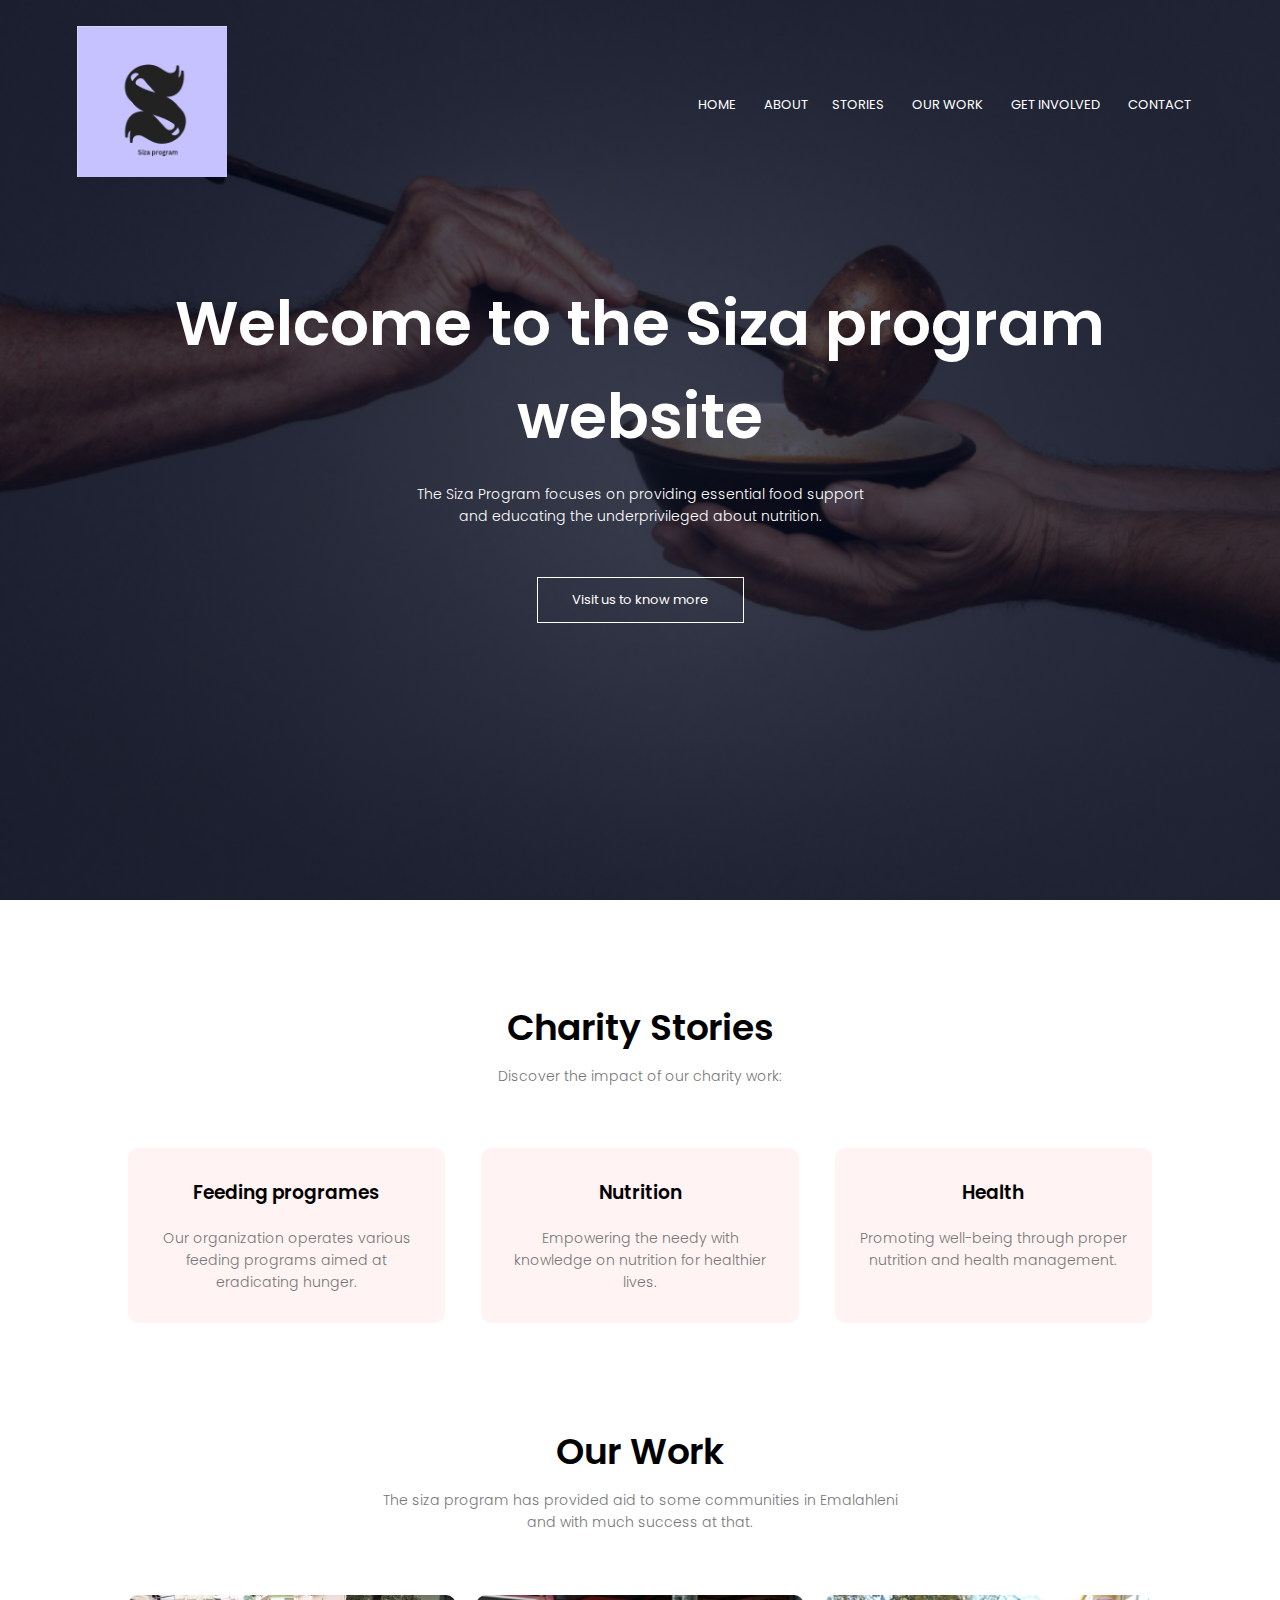
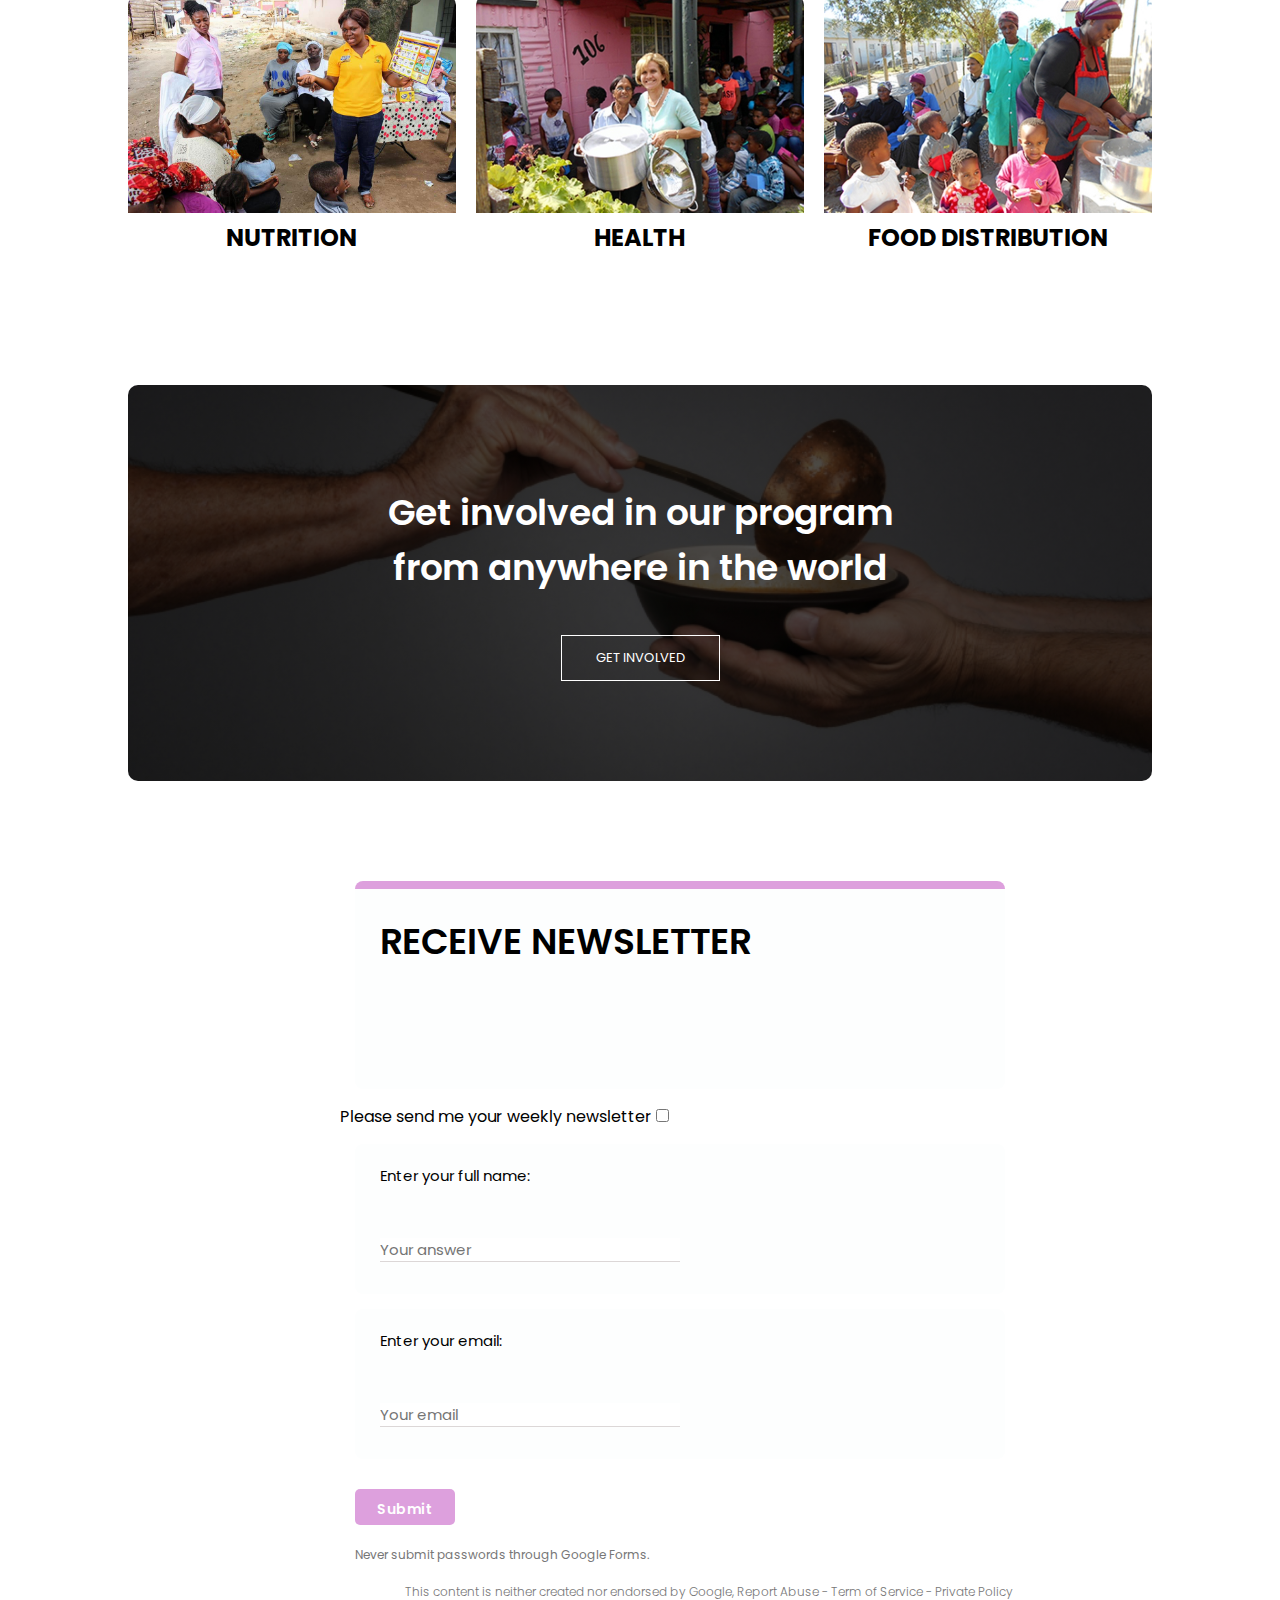
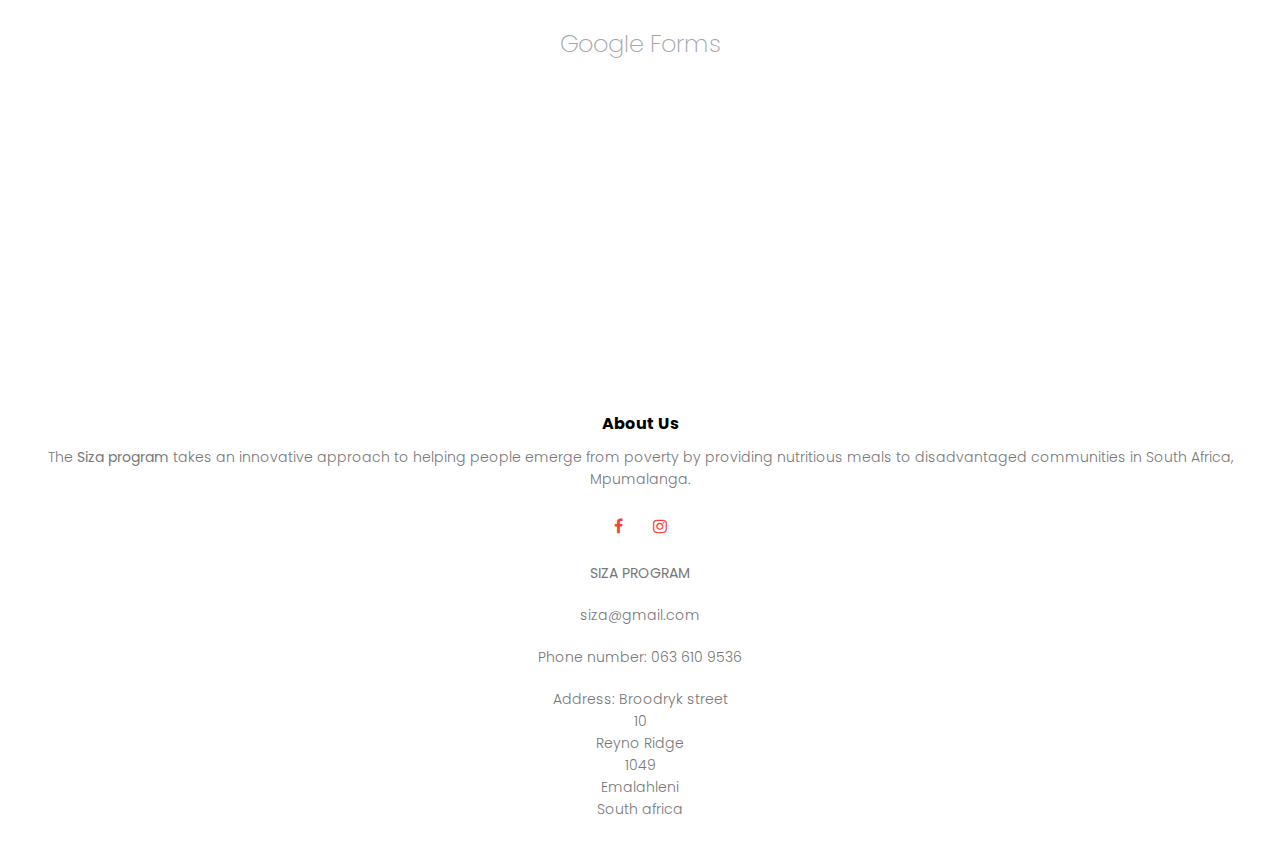
<file: index.html>
<!DOCTYPE html>
<html>
      <head>
            <meta name="viewport" content="width=device-width, initial-scale=1.0">
               <title>Siza Program</title>
               <link rel="stylesheet" href="style.css">
               <link rel="preconnect" href="https://fonts.googleapis.com">
<link rel="preconnect" href="https://fonts.gstatic.com" crossorigin>
<link href="https://fonts.googleapis.com/css2?family=Poppins:wght@100;200;300;400;600;700&display=swap" rel="stylesheet">
<link rel="stylesheet" href="https://stackpath.bootstrapcdn.com/font-awesome/4.7.0/css/font-awesome.min.css">
<script defer src="Script.js"></script>
      </head>
      <body>
            <section class="header">
               <nav>
                  <a href="index.html"> <img src="images/Siza.png"> </a>
                  <div class="nav-links" id="navLinks">
                        <i class="fa fa-times" onclick="hideMenu()"></i>
                        <ul>
                              <li> <a href="index.html">HOME</a></li>
                              <li> <a href="About us.html">ABOUT</a</li>
                              <li> <a href="Stories.html">STORIES</a> </li>
                              <li> <a href="Our work.html ">OUR WORK</a></li>
                              <li> <a href="Get involved.html">GET INVOLVED</a></li>
                              <li> <a href="Contact us.html">CONTACT</a></li>
                        </ul>
                  </div>
                  <i class="fa fa-bars" onclick="showMenu()"></i>
               </nav>
    
               <div class="text-box">
                       <h1>Welcome to the Siza program website</h1>
                       <p>The Siza Program focuses on providing essential food support <br>
                          and educating the underprivileged about nutrition.
                       </p>
                          <a href="About us.html" class="hero-btn">Visit us to know more</a>
               </div>
            </section>

            <!--Charity stories-->

            <section class="charity_stories">
               <h1>Charity Stories</h1>
               <p>Discover the impact of our charity work:</p>

               <div class="row">
                  <div class="col">
                         <h3>Feeding programes</h3>
                         <p>Our organization operates various feeding programs aimed at eradicating hunger.</p>
                  </div>
                  <div class="col">
                     <h3>Nutrition</h3>
                     <p>Empowering the needy with knowledge on nutrition for healthier lives.</p>
                  </div>
                  <div class="col">
                     <h3>Health</h3>
                     <p>Promoting well-being through proper nutrition and health management.</p>
                  </div>
               </div>

            </section>

            <!---Our work--->

            <section class="our_work">
                       <h1>Our Work</h1>
                       <p>The siza program has provided aid to some communities in Emalahleni<br />
                       and with much success at that.</p>
                       <div class="row">
                           <div class="our_work_col">
                                     <img src="images/Nutrition-Improvement-Project-1.jpg">
                                     <h2>NUTRITION</h2>
                                    
                           </div>
                           <div class="our_work_col">
                              <img src="images/feeding_the_hungry_together.jpg">
                              <h2>HEALTH</h2>
                           </div>
                           <div class="our_work_col">
                              <img src="images/community_based_food_programme.jpg">
                              <h2>FOOD DISTRIBUTION</h2>
                           </div>
                       </div>
            </section>

            <!-----Get involved------>

            <section class="get_involved">
                        <h1>Get involved in our program<br />
                        from anywhere in the world</h1>
                        <a href="Get involved.html" class="hero-btn">GET INVOLVED</a>
            </section>

            <!-----Google form------>

       <form class="form" onsubmit="return validateForm();" method="post" action="">
            <div class="form">
               <div class="title-div">
                  <h1>RECEIVE NEWSLETTER</h1>
               </div>
            
               <div class="checkbox-div">
                  <label for="newsletter-checkbox">Please send me your weekly newsletter</label>
                  <input type="checkbox" id="newsletter-checkbox" name="newsletter" value="yes">
               </div>
               
               <div class="name-div">
                  <div class="name">Enter your full name:</div>
                  <div class="input-div"><input type="text" name="name" placeholder="Your answer" id="fullName"></div>
               </div>
            
               <div class="gmail-div">
                  <div class="name">Enter your email:</div>
                  <div class="input-div"><input type="email" name="email" placeholder="Your email" id="googleEmail"></div>
               </div>
            
               <div>
                  <input class="google-btn" type="submit" name="Submit" id="botton">
               </div>
               <div class="last-div">
                  <p class="never">Never submit passwords through Google Forms.</p>
                  <p class="term">This content is neither created nor endorsed by Google, Report Abuse - Term of Service - Private Policy</p>
                  <h2>Google Forms</h2>
               </div>
             
            </div>
            
       </form>
         
            
         
           
               
         
         
         
         
         
            
         

            <!-----Footer------>

            <section class="footer">
                     <h4>About Us</h4>
                     <p>The <b>Siza program</b> takes an innovative approach to helping people emerge from poverty by providing nutritious meals to disadvantaged communities in South Africa, Mpumalanga. <br />
                     </p> 
                        <div class="icons">
                              <i class="fa fa-facebook"></i>
                              <i class="fa fa-instagram"></i>
                        </div>
                        <p align="center"><b>SIZA PROGRAM</b></p>
                        <p align="center">siza@gmail.com</p>
                        <p align="center">Phone number: 063 610 9536</p>
                        <p align="center">Address: Broodryk street<br />
                                                          10<br />
                                                       Reyno Ridge<br />
                                                           1049<br />
                                                        Emalahleni<br />
                                                       South africa</p>
            </section>


             <!-----JavaScript for toggle menu------>

             <script>
                     var navLinks = document.getElementById("navLinks");
                     function showMenu(){
                        navLinks.style.right = "0";
                     }
                     function hideMenu(){
                        navLinks.style.right = "-200px";
                     }
             </script>
      </body>
</html>
</file>
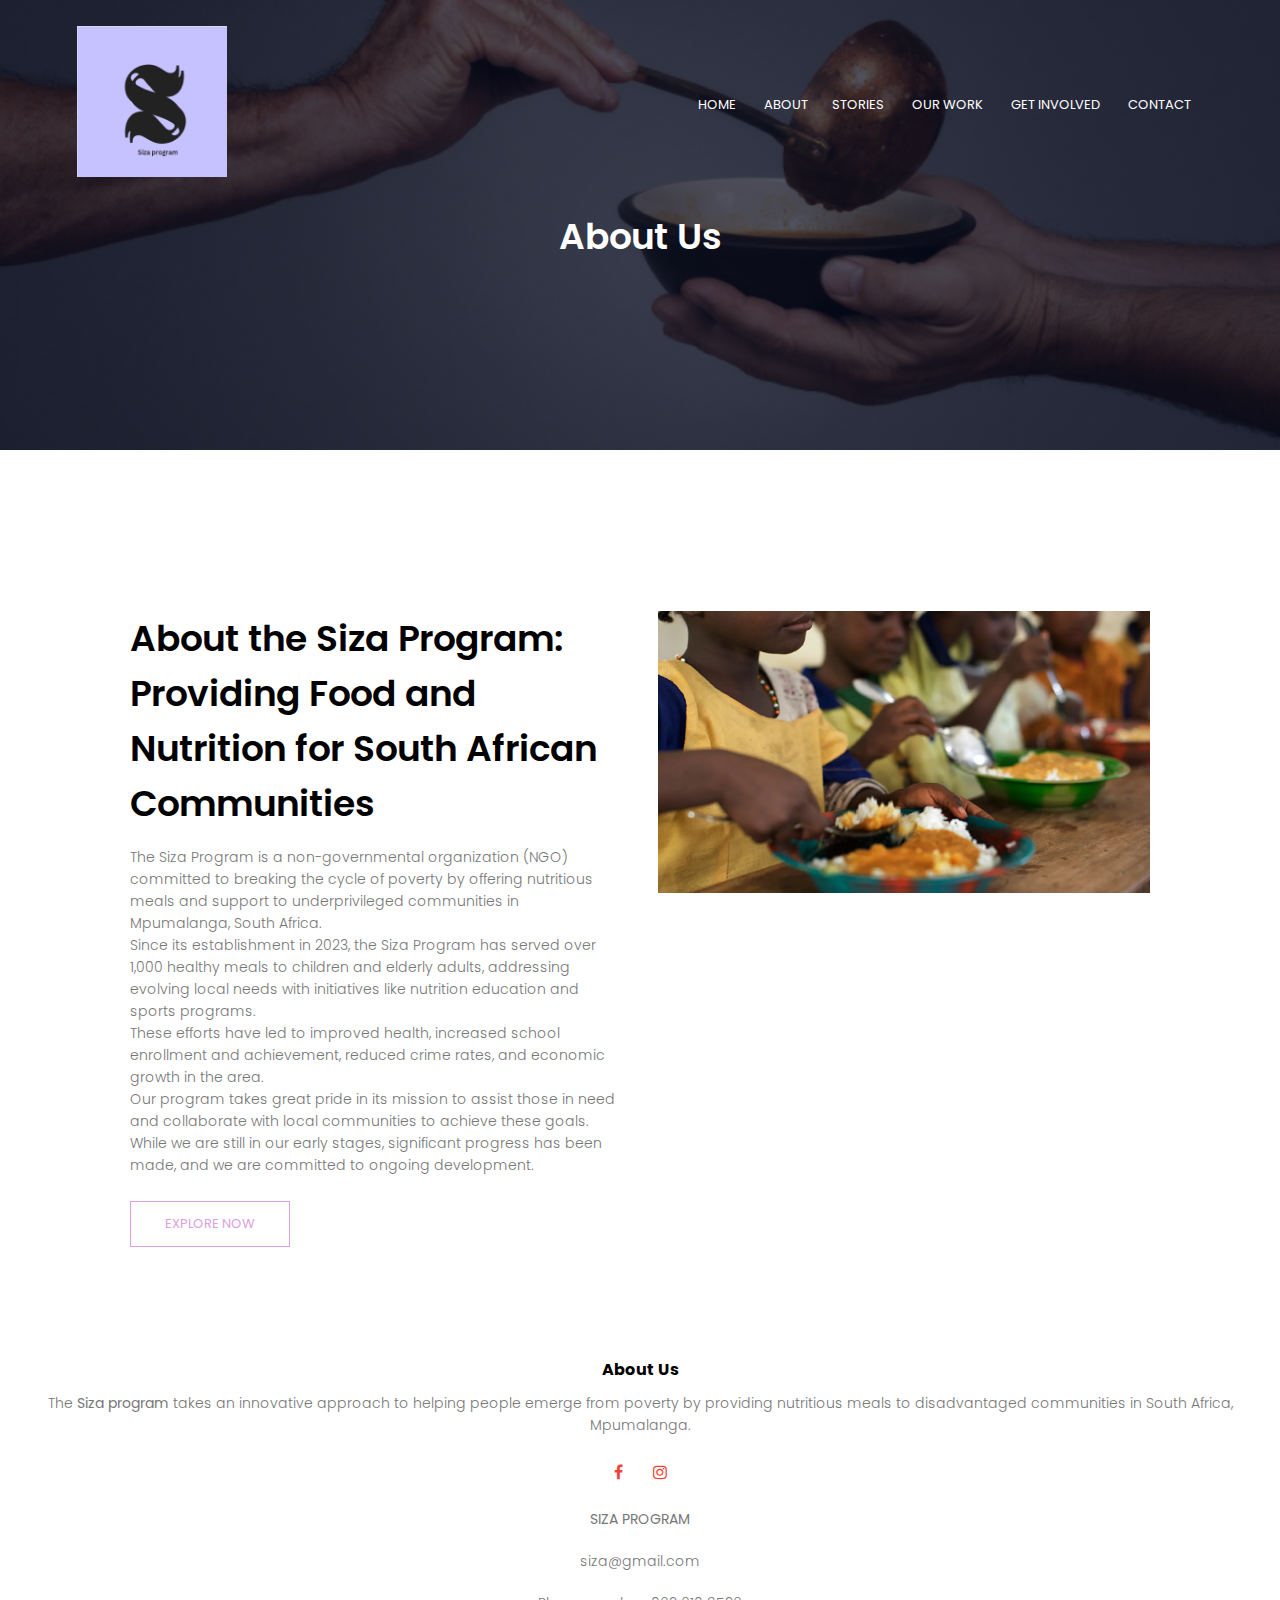
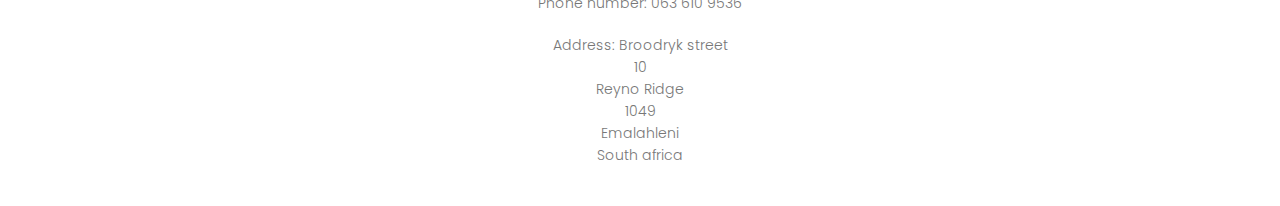
<file: About us.html>
<!DOCTYPE html>
<html>
      <head>
            <meta name="viewport" content="width=device-width, initial-scale=1.0">
               <title>Siza Program</title>
               <link rel="stylesheet" href="style.css">
               <link rel="preconnect" href="https://fonts.googleapis.com">
<link rel="preconnect" href="https://fonts.gstatic.com" crossorigin>
<link href="https://fonts.googleapis.com/css2?family=Poppins:wght@100;200;300;400;600;700&display=swap" rel="stylesheet">
<link rel="stylesheet" href="https://stackpath.bootstrapcdn.com/font-awesome/4.7.0/css/font-awesome.min.css">

      </head>
      <body>
            <section class="sub_header">
               <nav>
                  <a href="index.html"> <img src="images/Siza.png"> </a>
                  <div class="nav-links" id="navLinks">
                        <i class="fa fa-times" onclick="hideMenu()"></i>
                        <ul>
                              <li> <a href="index.html">HOME</a></li>
                              <li> <a href="About us.html">ABOUT</a</li>
                              <li> <a href="Stories.html">STORIES</a> </li>
                              <li> <a href="Our work.html">OUR WORK</a></li>
                              <li> <a href="Get involved.html">GET INVOLVED</a></li>
                              <li> <a href="Contact us.html">CONTACT</a></li>
                        </ul>
                  </div>
                  <i class="fa fa-bars" onclick="showMenu()"></i>
               </nav>
               
               <h1>About Us</h1>
     
            </section>

            <!-----About us content------>

         <section class="about-us">
            <div class="row">
                  <div class="about-col">
                     <h1>About the Siza Program: Providing Food and Nutrition for South African Communities</h1>
                     <p>The Siza Program is a non-governmental organization (NGO) committed to breaking the cycle of poverty by offering nutritious meals and support to underprivileged communities in Mpumalanga, South Africa. <br />
                         Since its establishment in 2023, the Siza Program has served over 1,000 healthy meals to children and elderly adults, addressing evolving local needs with initiatives like nutrition education and sports programs. <br />
                         These efforts have led to improved health, increased school enrollment and achievement, reduced crime rates, and economic growth in the area. <br />
                         Our program takes great pride in its mission to assist those in need and collaborate with local communities to achieve these goals. <br />
                         While we are still in our early stages, significant progress has been made, and we are committed to ongoing development.</p>
                           <a href="Get involved.html" class="hero-btn plum-btn">EXPLORE NOW</a>
                  </div>
                  <div class="about-col">
                     <img src="images/MC-SchoolFeedingResponse-Zukiswa-scaled.webp" alt="Siza Program - School Feeding Initiative">
                  </div>
            </div>
         </section>
   

            <!-----Footer------>

            <section class="footer">
                     <h4>About Us</h4>
                     <p>The <b>Siza program</b> takes an innovative approach to helping people emerge from poverty by providing nutritious meals to disadvantaged communities in South Africa, Mpumalanga. <br />
                     </p> 
                        <div class="icons">
                              <i class="fa fa-facebook"></i>
                              <i class="fa fa-instagram"></i>
                        </div>
                        <p align="center"><b>SIZA PROGRAM</b></p>
                        <p align="center">siza@gmail.com</p>
                        <p align="center">Phone number: 063 610 9536</p>
                        <p align="center">Address: Broodryk street<br />
                                                          10<br />
                                                       Reyno Ridge<br />
                                                           1049<br />
                                                        Emalahleni<br />
                                                       South africa</p>
            </section>


             <!-----JavaScript for toggle menu------>

             <script>
                     var navLinks = document.getElementById("navLinks");
                     function showMenu(){
                        navLinks.style.right = "0";
                     }
                     function hideMenu(){
                        navLinks.style.right = "-200px";
                     }
             </script>
      </body>
</html>
</file>
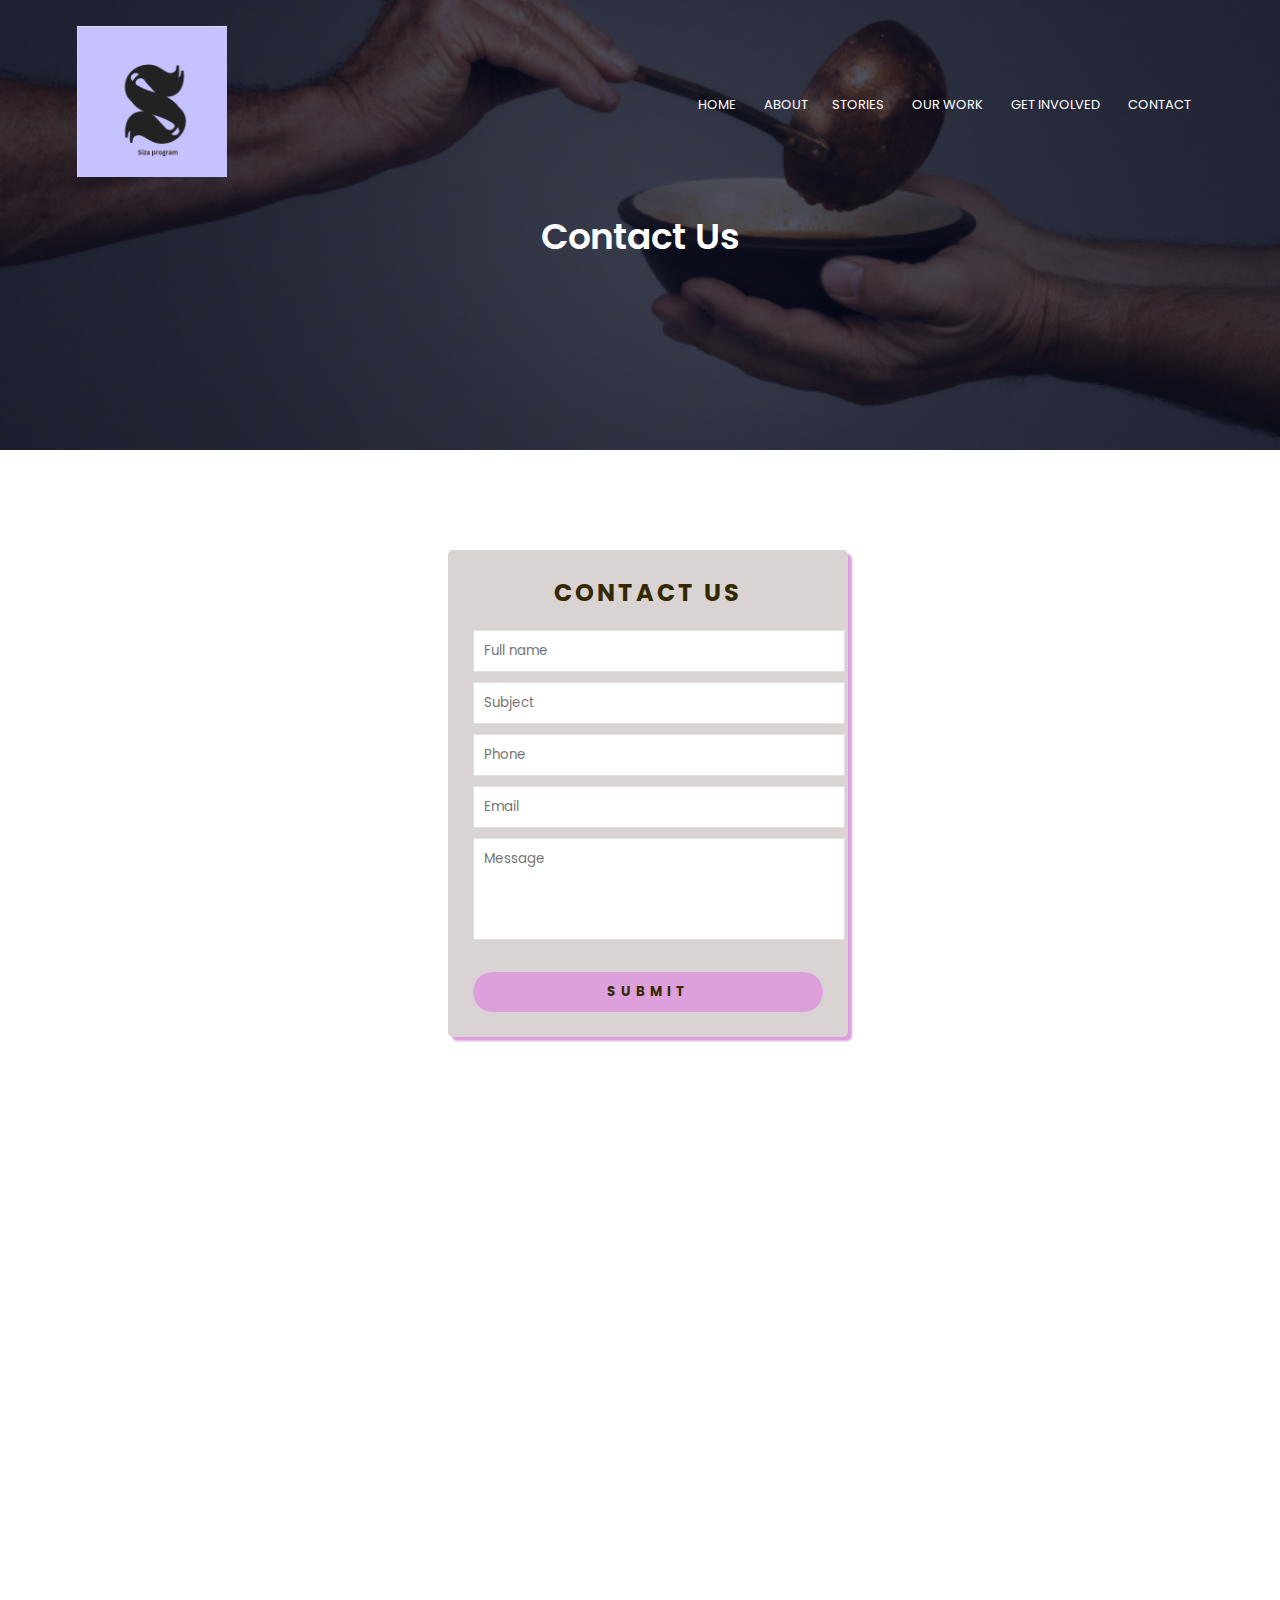
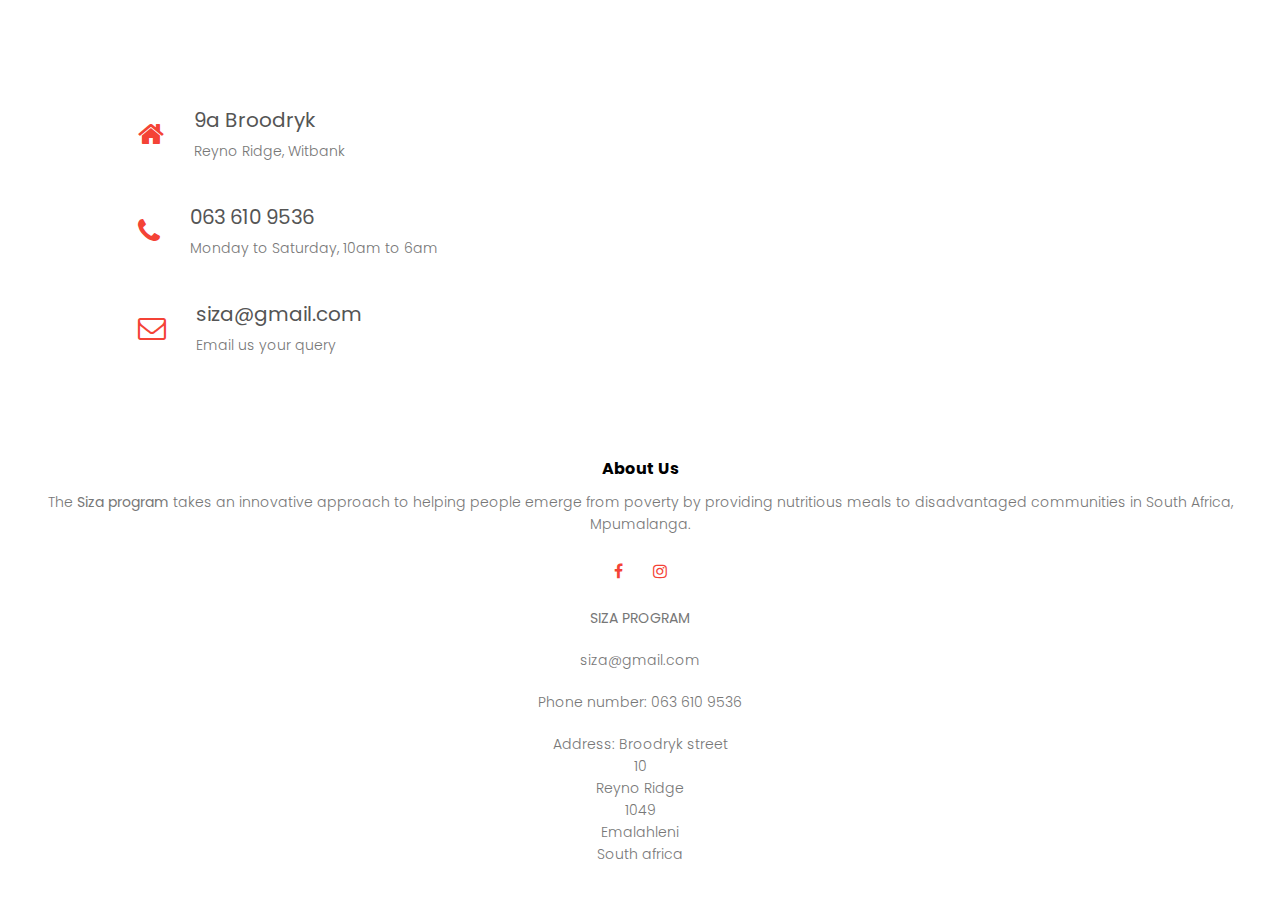
<file: Contact us.html>
<!DOCTYPE html>
<html>
      <head>
            <meta name="viewport" content="width=device-width, initial-scale=1.0">
               <title>Siza Program</title>
               <link rel="stylesheet" href="style.css">
               <link rel="preconnect" href="https://fonts.googleapis.com">
<link rel="preconnect" href="https://fonts.gstatic.com" crossorigin>
<link href="https://fonts.googleapis.com/css2?family=Poppins:wght@100;200;300;400;600;700&display=swap" rel="stylesheet">
<link rel="stylesheet" href="https://stackpath.bootstrapcdn.com/font-awesome/4.7.0/css/font-awesome.min.css">
<script defer src="Script.js"></script>
      </head>
      <body>
            <section class="sub_header">
               <nav>
                  <a href="index.html"> <img src="images/Siza.png"> </a>
                  <div class="nav-links" id="navLinks">
                        <i class="fa fa-times" onclick="hideMenu()"></i>
                        <ul>
                              <li> <a href="index.html">HOME</a></li>
                              <li> <a href="About us.html">ABOUT</a</li>
                              <li> <a href="Stories.html">STORIES</a> </li>
                              <li> <a href="Our work.html">OUR WORK</a></li>
                              <li> <a href="Get involved.html">GET INVOLVED</a></li>
                              <li> <a href="Contact us.html">CONTACT</a></li>
                        </ul>
                  </div>
                  <i class="fa fa-bars" onclick="showMenu()"></i>
               </nav>
               
               <h1>Contact Us</h1>
     
            </section>

            <br>
            <br>
            <br>
            <br>
            

            <!-----Contact us------>

            <div class="wrapper">
               <h2>Contact us</h2>
               <div id="error_message"></div>
               <form id="myform" onsubmit="return validate();">
                 <div class="input_field">
                     <input type="text" placeholder="Full name" id="name">
                 </div>
                 <div class="input_field">
                     <input type="text" placeholder="Subject" id="subject">
                 </div>
                 <div class="input_field">
                     <input type="text" placeholder="Phone" id="phone">
                 </div>
                 <div class="input_field">
                     <input type="text" placeholder="Email" id="email">
                 </div>
                 <div class="input_field">
                     <textarea placeholder="Message" id="message"></textarea>
                 </div>
                 <div class="btn">
                     <input type="submit">
                 </div>
               </form>
             </div>

            <section class="location">
                 <iframe src="https://www.google.com/maps/embed?pb=!1m18!1m12!1m3!1d3588.9896713047074!2d29.256792274755878!3d-25.90271005176188!2m3!1f0!2f0!3f0!3m2!1i1024!2i768!4f13.1!3m3!1m2!1s0x1eeaf25ce971a6c3%3A0x9f34e1ec993b45d7!2sBroodryk%20St%2C%20Reyno%20Ridge%2C%20Emalahleni%2C%201049%2C%20South%20Africa!5e0!3m2!1sen!2sie!4v1696162429174!5m2!1sen!2sie" width="600" height="450" style="border:0;" allowfullscreen="" loading="lazy" referrerpolicy="no-referrer-when-downgrade"></iframe>     

            </section>

         

            <section class="contact-us">

               <div class="row">
                     <div class="contact-col">
                        <div>
                           <i class="fa fa-home"></i>
                           <span>
                                <h5>9a Broodryk</h5>
                                <p>Reyno Ridge, Witbank</p>
                           </span>
                        </div>
                        <div>
                           <i class="fa fa-phone"></i>
                           <span>
                                <h5>063 610 9536</h5>
                                <p>Monday to Saturday, 10am to 6am</p>
                           </span>
                        </div>
                        <div>
                           <i class="fa fa-envelope-o"></i>
                           <span>
                                <h5>siza@gmail.com</h5>
                                <p>Email us your query</p>
                           </span>
                        </div>
                     </div>
                  
             </div>

            </section>
   

            <!-----Footer------>

            <section class="footer">
                     <h4>About Us</h4>
                     <p>The <b>Siza program</b> takes an innovative approach to helping people emerge from poverty by providing nutritious meals to disadvantaged communities in South Africa, Mpumalanga. <br />
                     </p> 
                        <div class="icons">
                              <i class="fa fa-facebook"></i>
                              <i class="fa fa-instagram"></i>
                        </div>
                        <p align="center"><b>SIZA PROGRAM</b></p>
                        <p align="center">siza@gmail.com</p>
                        <p align="center">Phone number: 063 610 9536</p>
                        <p align="center">Address: Broodryk street<br />
                                                          10<br />
                                                       Reyno Ridge<br />
                                                           1049<br />
                                                        Emalahleni<br />
                                                       South africa</p>
            </section>


             <!-----JavaScript for toggle menu------>

             <script>
                     var navLinks = document.getElementById("navLinks");
                     function showMenu(){
                        navLinks.style.right = "0";
                     }
                     function hideMenu(){
                        navLinks.style.right = "-200px";
                     }
             </script>
      </body>
</html>
</file>
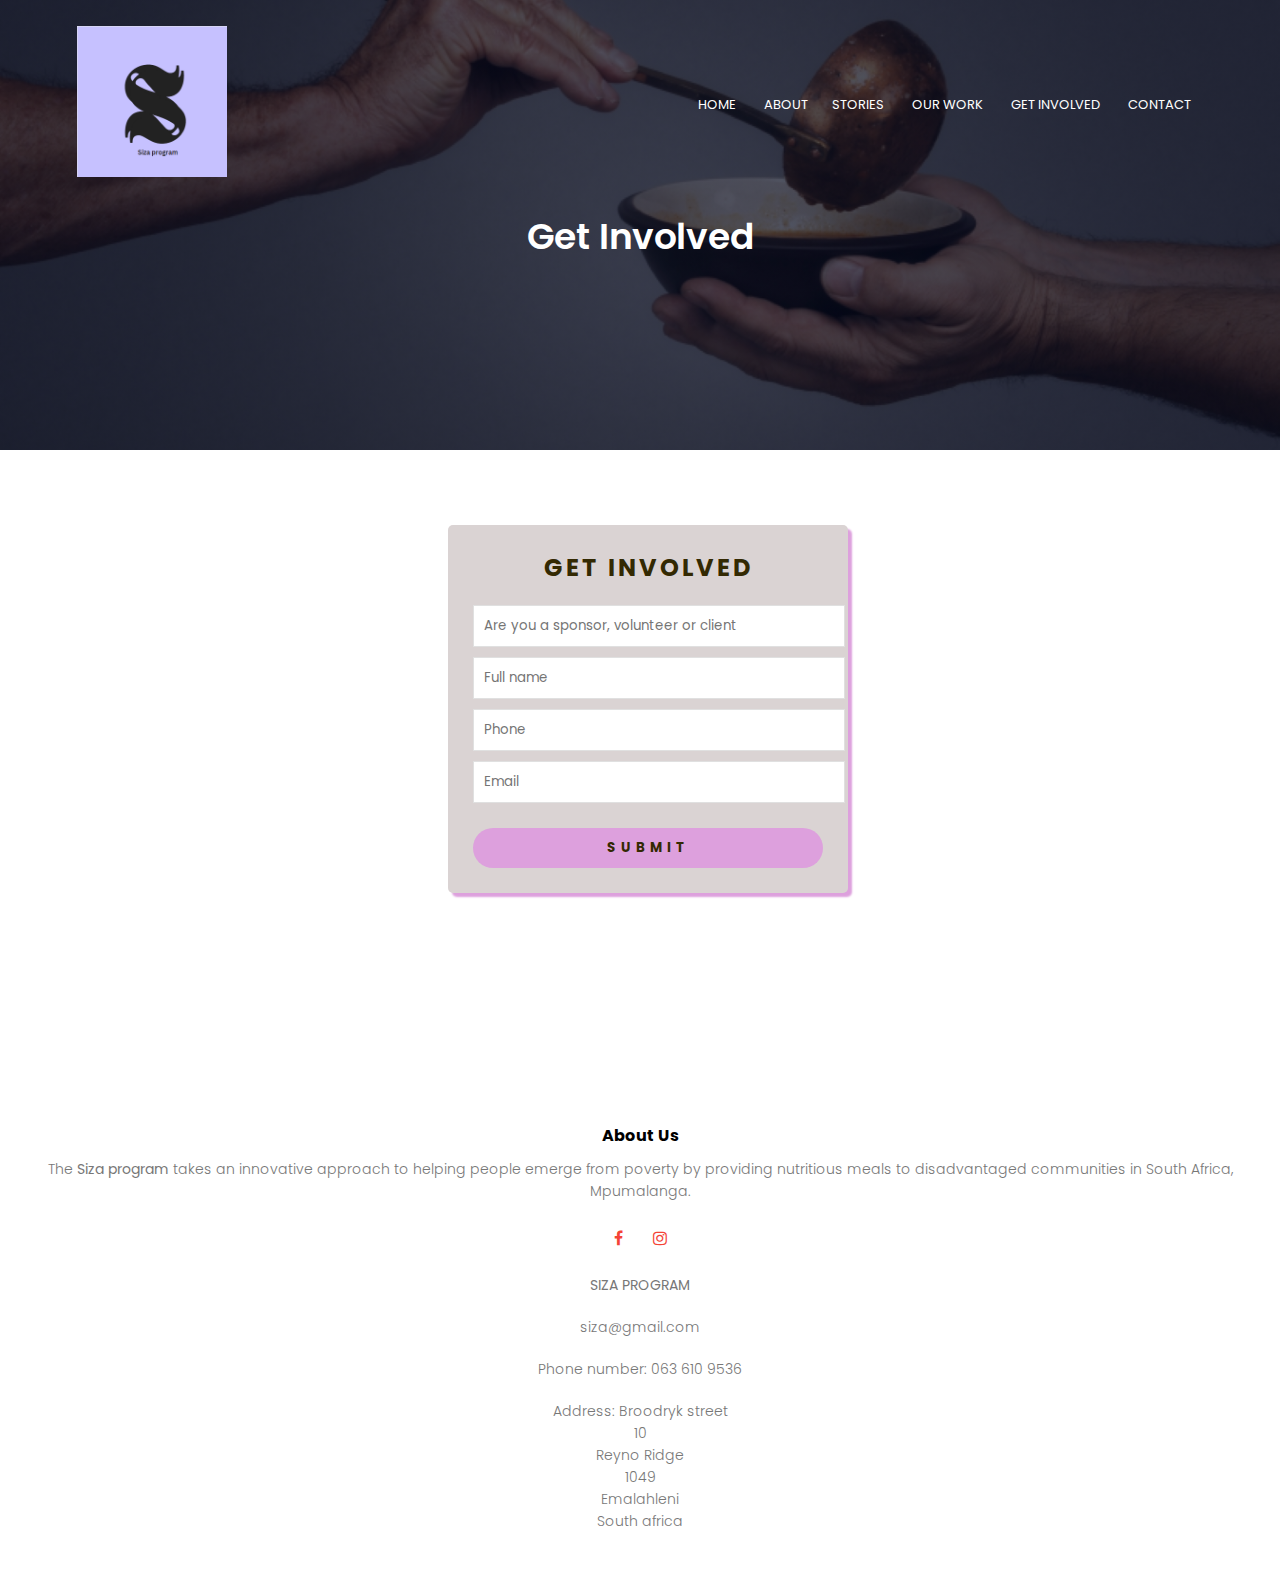
<file: Get involved.html>
<!DOCTYPE html>
<html>
      <head>
            <meta name="viewport" content="width=device-width, initial-scale=1.0">
               <title>Siza Program</title>
               <link rel="stylesheet" href="style.css">
               <link rel="preconnect" href="https://fonts.googleapis.com">
<link rel="preconnect" href="https://fonts.gstatic.com" crossorigin>
<link href="https://fonts.googleapis.com/css2?family=Poppins:wght@100;200;300;400;600;700&display=swap" rel="stylesheet">
<link rel="stylesheet" href="https://stackpath.bootstrapcdn.com/font-awesome/4.7.0/css/font-awesome.min.css">
 <script defer src="Script.js"></script>
      </head>
      <body>
            <section class="sub_header">
               <nav>
                  <a href="index.html"> <img src="images/Siza.png"> </a>
                  <div class="nav-links" id="navLinks">
                        <i class="fa fa-times" onclick="hideMenu()"></i>
                        <ul>
                              <li> <a href="index.html">HOME</a></li>
                              <li> <a href="About us.html">ABOUT</a</li>
                              <li> <a href="Stories.html">STORIES</a> </li>
                              <li> <a href="Our work.html">OUR WORK</a></li>
                              <li> <a href="Get involved.html">GET INVOLVED</a></li>
                              <li> <a href="Contact us.html">CONTACT</a></li>
                        </ul>
                  </div>
                  <i class="fa fa-bars" onclick="showMenu()"></i>
                  
               </nav>
               
               <h1>Get Involved</h1>
     
            </section>

            <br>
            <br>
            <br>


            <div class="wrapper">
               <h2>Get Involved</h2>
               <div id="error_message"></div>
               <form >
                  <div class="input_field">
                     <input type="text" placeholder="Are you a sponsor, volunteer or client" required>
                 </div>
                 <div class="input_field">
                     <input type="text" placeholder="Full name"required>
                 </div>
                 <div class="input_field">
                     <input type="text" placeholder="Phone" required>
                 </div>
                 <div class="input_field">
                     <input type="text" placeholder="Email" required>
                 </div>
                 <div class="btn">
                     <input type="submit">
                 </div>
               </form>
             </div>

             <br>
             <br>
             <br>
            <br>
            <br>
            <br>
            <br>
            <br>

            <!-----Footer------>

            <section class="footer">
                     <h4>About Us</h4>
                     <p>The <b>Siza program</b> takes an innovative approach to helping people emerge from poverty by providing nutritious meals to disadvantaged communities in South Africa, Mpumalanga. <br />
                     </p> 
                        <div class="icons">
                              <i class="fa fa-facebook"></i>
                              <i class="fa fa-instagram"></i>
                        </div>
                        <p align="center"><b>SIZA PROGRAM</b></p>
                        <p align="center">siza@gmail.com</p>
                        <p align="center">Phone number: 063 610 9536</p>
                        <p align="center">Address: Broodryk street<br />
                                                          10<br />
                                                       Reyno Ridge<br />
                                                           1049<br />
                                                        Emalahleni<br />
                                                       South africa</p>
            </section>


             <!-----JavaScript for toggle menu------>

             <script>
                     var navLinks = document.getElementById("navLinks");
                     function showMenu(){
                        navLinks.style.right = "0";
                     }
                     function hideMenu(){
                        navLinks.style.right = "-200px";
                     }
             </script>
      </body>
</html>
</file>
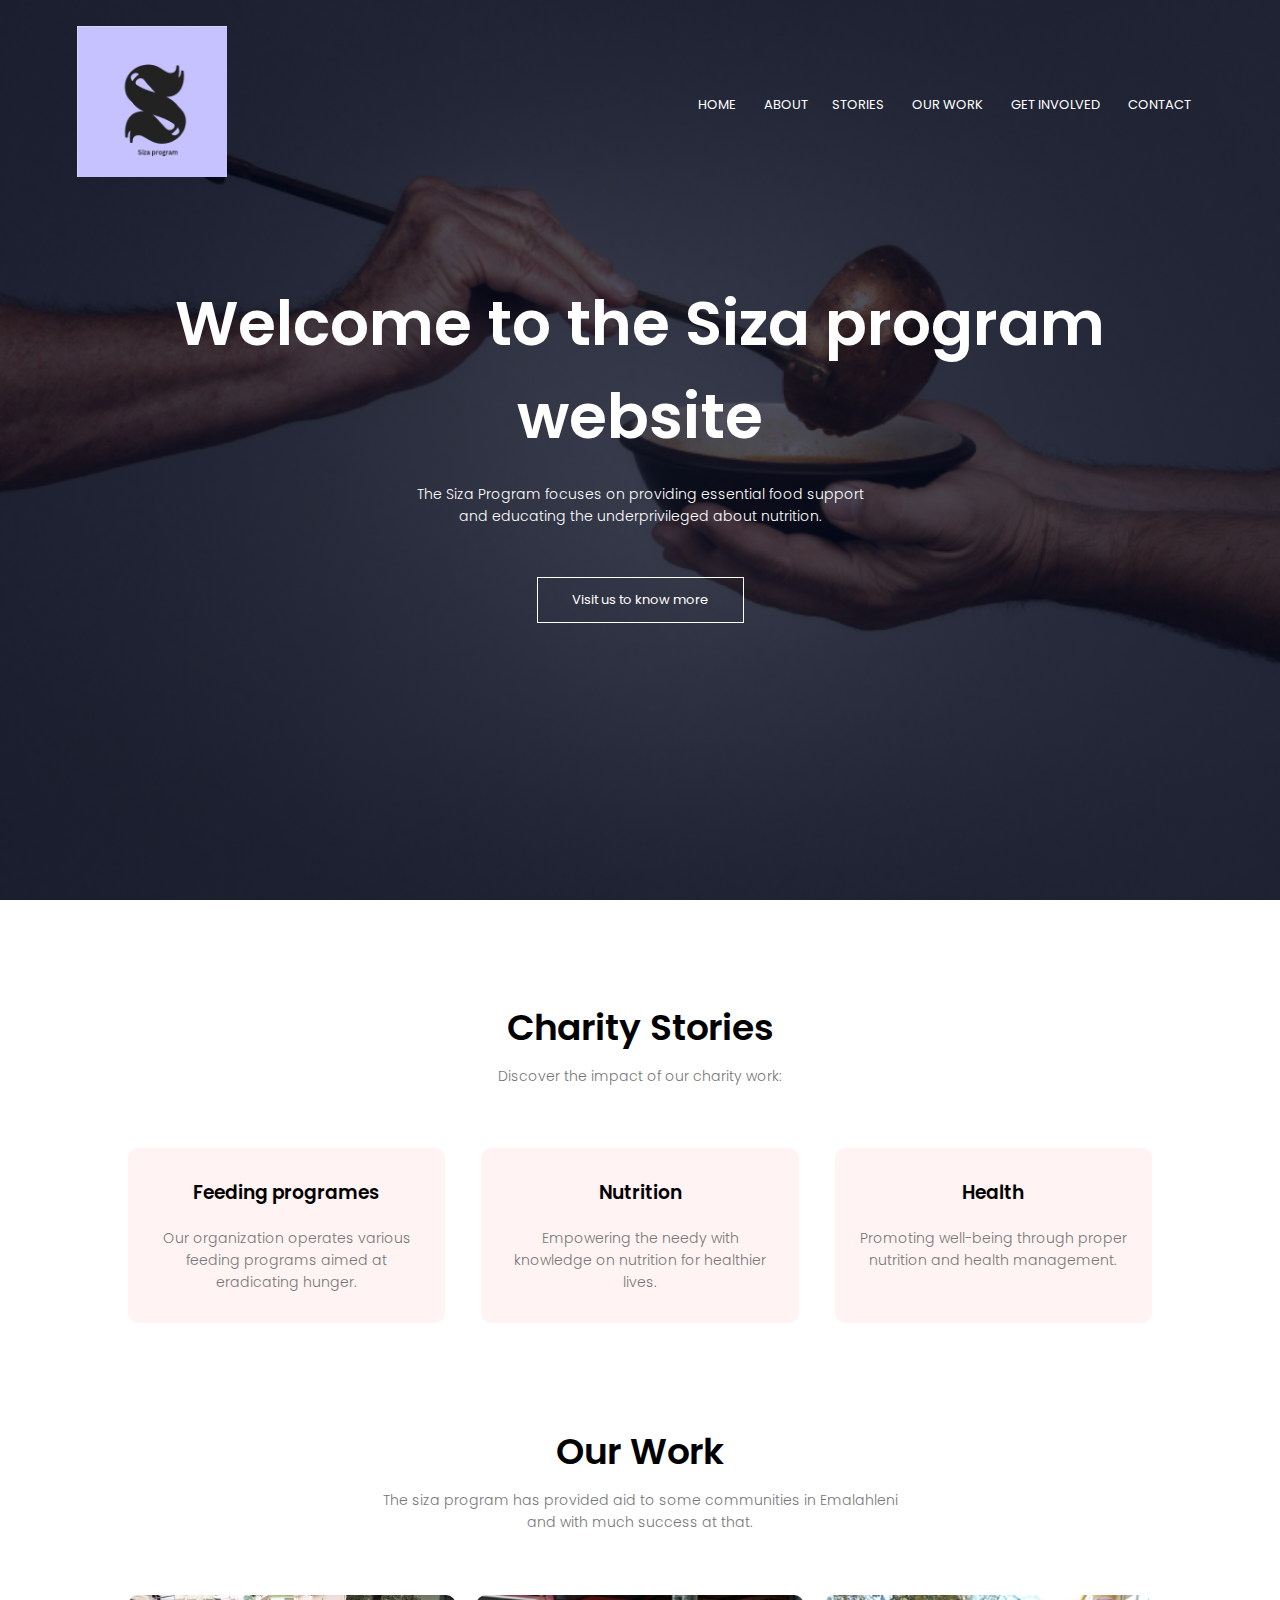
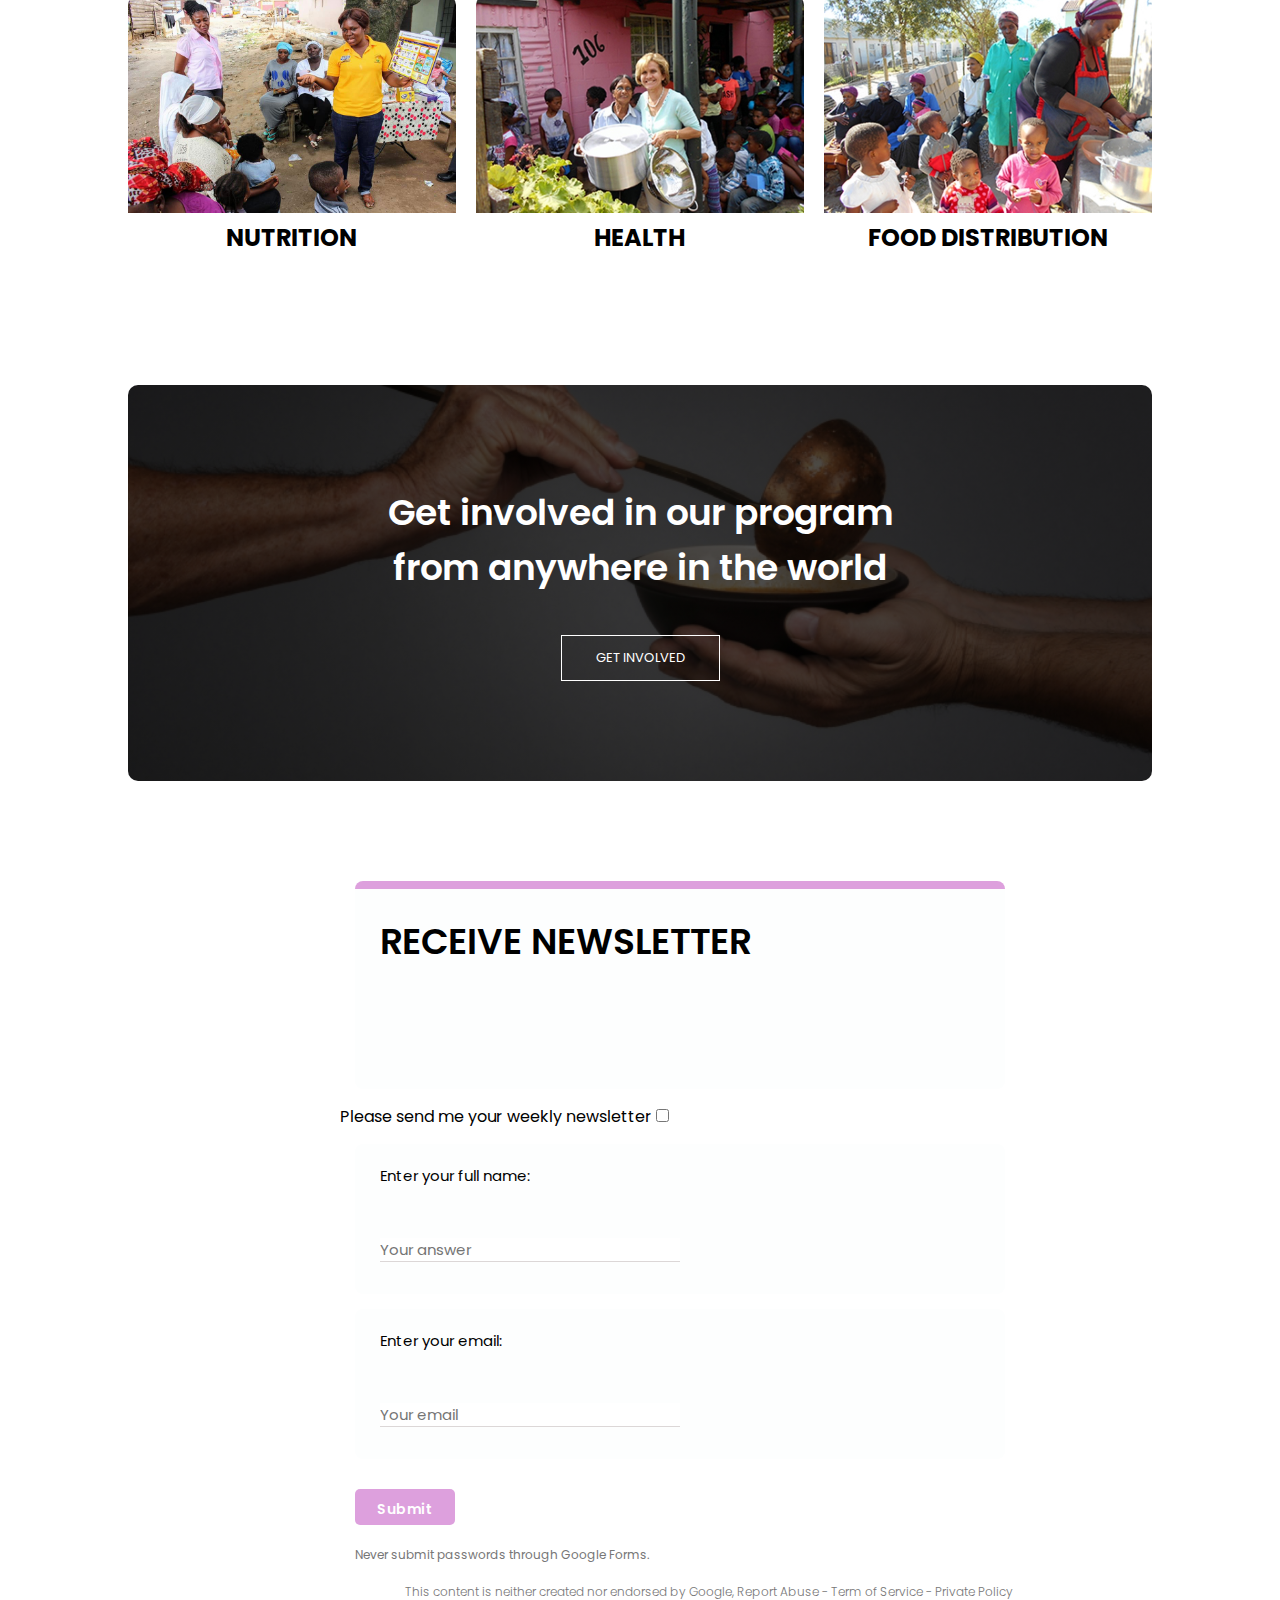
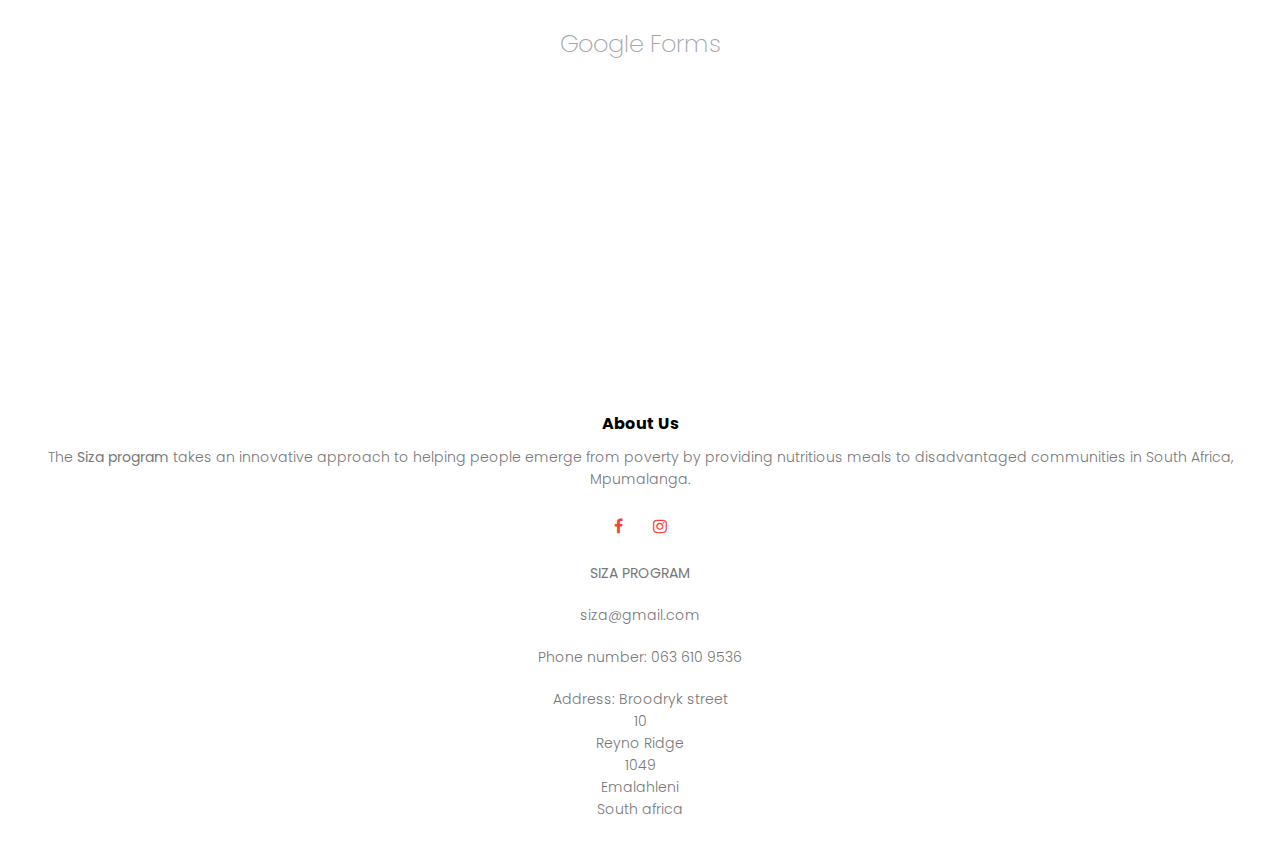
<file: Home.html>
<!DOCTYPE html>
<html>
      <head>
            <meta name="viewport" content="width=device-width, initial-scale=1.0">
               <title>Siza Program</title>
               <link rel="stylesheet" href="style.css">
               <link rel="preconnect" href="https://fonts.googleapis.com">
<link rel="preconnect" href="https://fonts.gstatic.com" crossorigin>
<link href="https://fonts.googleapis.com/css2?family=Poppins:wght@100;200;300;400;600;700&display=swap" rel="stylesheet">
<link rel="stylesheet" href="https://stackpath.bootstrapcdn.com/font-awesome/4.7.0/css/font-awesome.min.css">
<script defer src="Script.js"></script>
      </head>
      <body>
            <section class="header">
               <nav>
                  <a href="Home.html"> <img src="images/Siza.png"> </a>
                  <div class="nav-links" id="navLinks">
                        <i class="fa fa-times" onclick="hideMenu()"></i>
                        <ul>
                              <li> <a href="Home.html">HOME</a></li>
                              <li> <a href="About us.html">ABOUT</a</li>
                              <li> <a href="Stories.html">STORIES</a> </li>
                              <li> <a href="Our work.html ">OUR WORK</a></li>
                              <li> <a href="Get involved.html">GET INVOLVED</a></li>
                              <li> <a href="Contact us.html">CONTACT</a></li>
                        </ul>
                  </div>
                  <i class="fa fa-bars" onclick="showMenu()"></i>
               </nav>
    
               <div class="text-box">
                       <h1>Welcome to the Siza program website</h1>
                       <p>The Siza Program focuses on providing essential food support <br>
                          and educating the underprivileged about nutrition.
                       </p>
                          <a href="About us.html" class="hero-btn">Visit us to know more</a>
               </div>
            </section>

            <!--Charity stories-->

            <section class="charity_stories">
               <h1>Charity Stories</h1>
               <p>Discover the impact of our charity work:</p>

               <div class="row">
                  <div class="col">
                         <h3>Feeding programes</h3>
                         <p>Our organization operates various feeding programs aimed at eradicating hunger.</p>
                  </div>
                  <div class="col">
                     <h3>Nutrition</h3>
                     <p>Empowering the needy with knowledge on nutrition for healthier lives.</p>
                  </div>
                  <div class="col">
                     <h3>Health</h3>
                     <p>Promoting well-being through proper nutrition and health management.</p>
                  </div>
               </div>

            </section>

            <!---Our work--->

            <section class="our_work">
                       <h1>Our Work</h1>
                       <p>The siza program has provided aid to some communities in Emalahleni<br />
                       and with much success at that.</p>
                       <div class="row">
                           <div class="our_work_col">
                                     <img src="images/Nutrition-Improvement-Project-1.jpg">
                                     <h2>NUTRITION</h2>
                                    
                           </div>
                           <div class="our_work_col">
                              <img src="images/feeding_the_hungry_together.jpg">
                              <h2>HEALTH</h2>
                           </div>
                           <div class="our_work_col">
                              <img src="images/community_based_food_programme.jpg">
                              <h2>FOOD DISTRIBUTION</h2>
                           </div>
                       </div>
            </section>

            <!-----Get involved------>

            <section class="get_involved">
                        <h1>Get involved in our program<br />
                        from anywhere in the world</h1>
                        <a href="Get involved.html" class="hero-btn">GET INVOLVED</a>
            </section>

            <!-----Google form------>

       <form class="form" onsubmit="return validateForm();" method="post" action="">
            <div class="form">
               <div class="title-div">
                  <h1>RECEIVE NEWSLETTER</h1>
               </div>
            
               <div class="checkbox-div">
                  <label for="newsletter-checkbox">Please send me your weekly newsletter</label>
                  <input type="checkbox" id="newsletter-checkbox" name="newsletter" value="yes">
               </div>
               
               <div class="name-div">
                  <div class="name">Enter your full name:</div>
                  <div class="input-div"><input type="text" name="name" placeholder="Your answer" id="fullName"></div>
               </div>
            
               <div class="gmail-div">
                  <div class="name">Enter your email:</div>
                  <div class="input-div"><input type="email" name="email" placeholder="Your email" id="googleEmail"></div>
               </div>
            
               <div>
                  <input class="google-btn" type="submit" name="Submit" id="botton">
               </div>
               <div class="last-div">
                  <p class="never">Never submit passwords through Google Forms.</p>
                  <p class="term">This content is neither created nor endorsed by Google, Report Abuse - Term of Service - Private Policy</p>
                  <h2>Google Forms</h2>
               </div>
             
            </div>
            
       </form>
         
            
         
           
               
         
         
         
         
         
            
         

            <!-----Footer------>

            <section class="footer">
                     <h4>About Us</h4>
                     <p>The <b>Siza program</b> takes an innovative approach to helping people emerge from poverty by providing nutritious meals to disadvantaged communities in South Africa, Mpumalanga. <br />
                     </p> 
                        <div class="icons">
                              <i class="fa fa-facebook"></i>
                              <i class="fa fa-instagram"></i>
                        </div>
                        <p align="center"><b>SIZA PROGRAM</b></p>
                        <p align="center">siza@gmail.com</p>
                        <p align="center">Phone number: 063 610 9536</p>
                        <p align="center">Address: Broodryk street<br />
                                                          10<br />
                                                       Reyno Ridge<br />
                                                           1049<br />
                                                        Emalahleni<br />
                                                       South africa</p>
            </section>


             <!-----JavaScript for toggle menu------>

             <script>
                     var navLinks = document.getElementById("navLinks");
                     function showMenu(){
                        navLinks.style.right = "0";
                     }
                     function hideMenu(){
                        navLinks.style.right = "-200px";
                     }
             </script>
      </body>
</html>
</file>
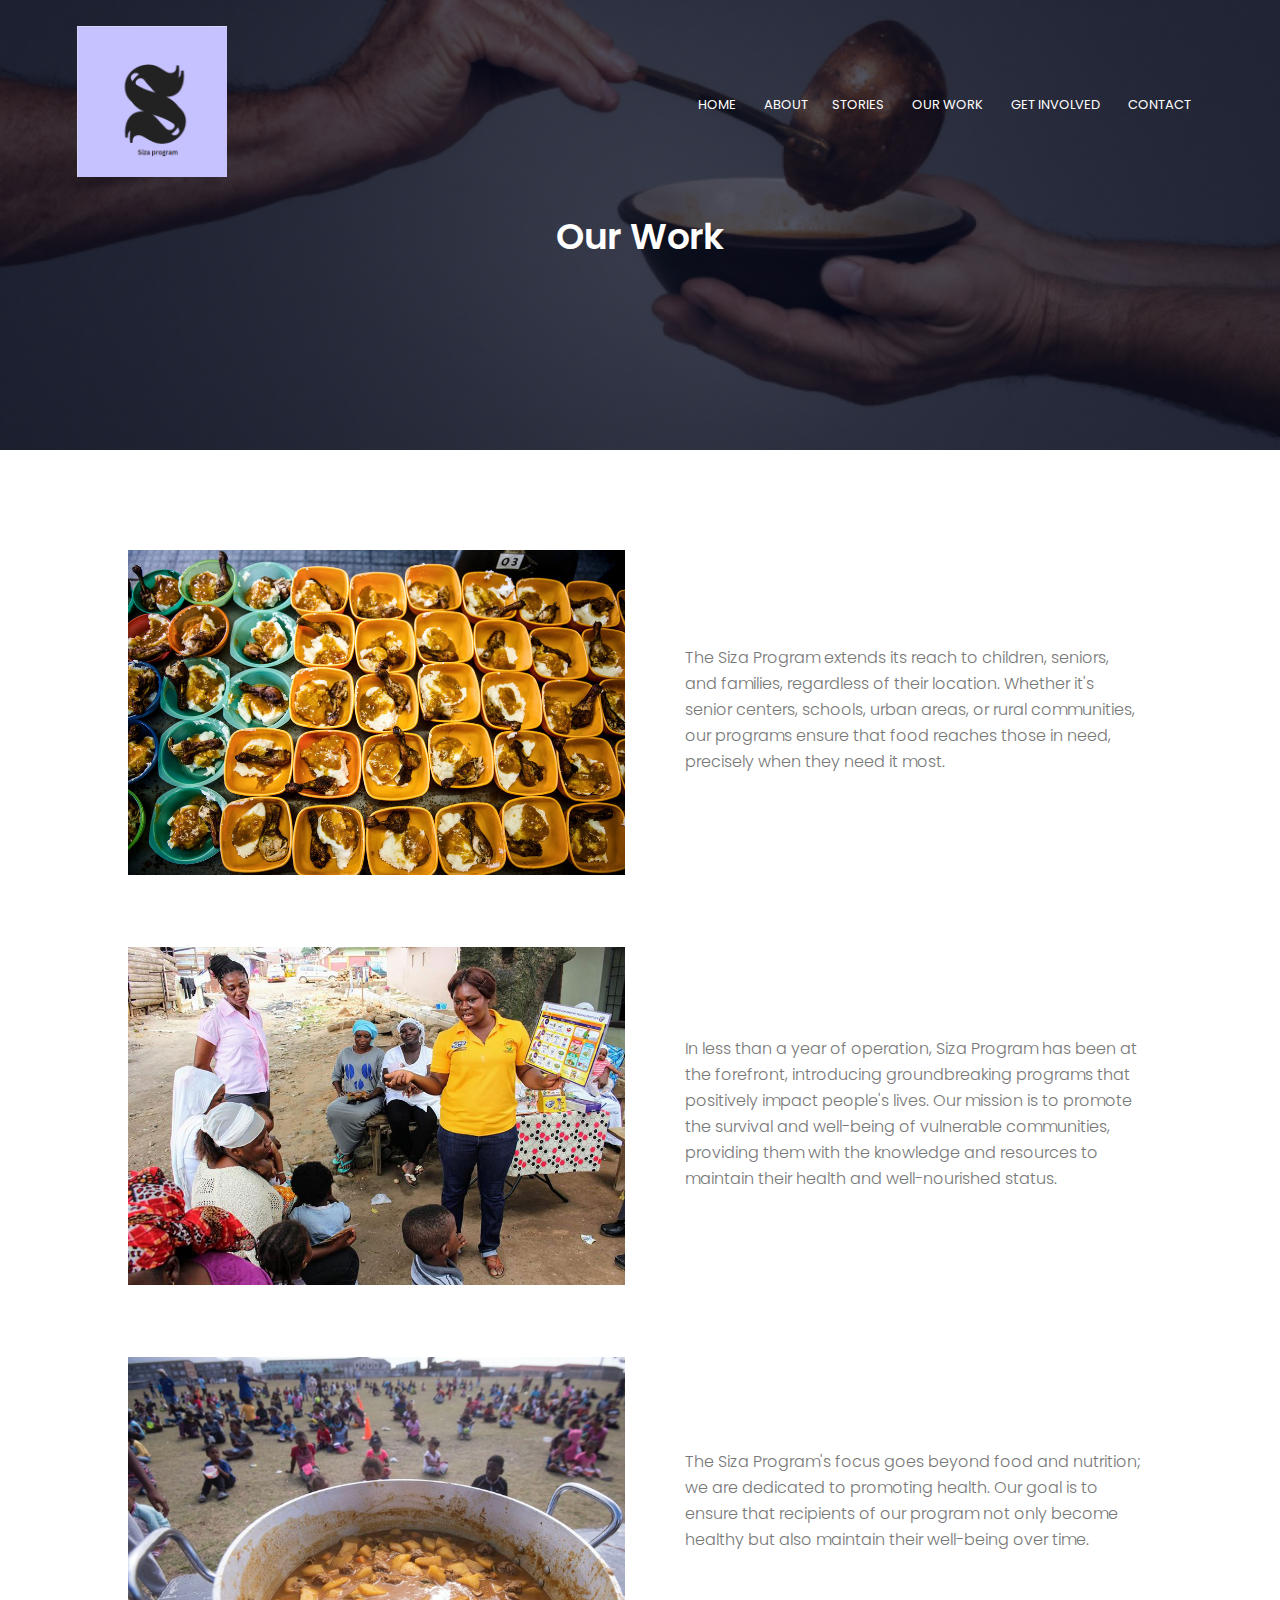
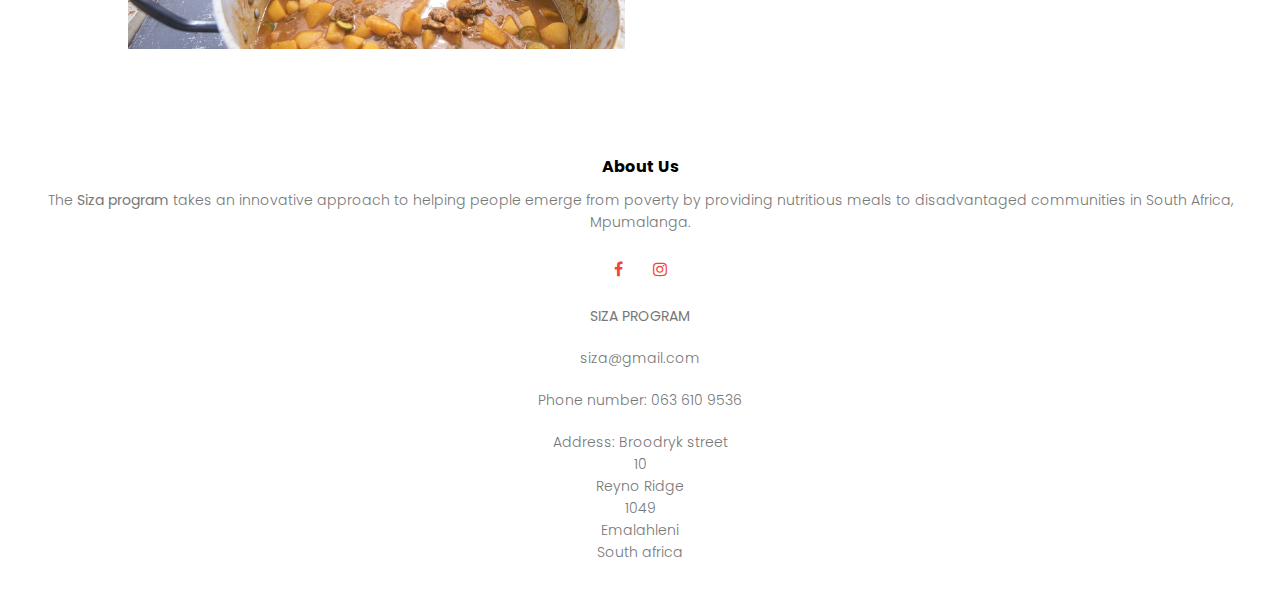
<file: Our work.html>
<!DOCTYPE html>
<html>
      <head>
            <meta name="viewport" content="width=device-width, initial-scale=1.0">
               <title>Siza Program</title>
               <link rel="stylesheet" href="style.css">
               <link rel="preconnect" href="https://fonts.googleapis.com">
<link rel="preconnect" href="https://fonts.gstatic.com" crossorigin>
<link href="https://fonts.googleapis.com/css2?family=Poppins:wght@100;200;300;400;600;700&display=swap" rel="stylesheet">
<link rel="stylesheet" href="https://stackpath.bootstrapcdn.com/font-awesome/4.7.0/css/font-awesome.min.css">

      </head>
      <body>
            <section class="sub_header">
               <nav>
                  <a href="index.html"> <img src="images/Siza.png"> </a>
                  <div class="nav-links" id="navLinks">
                        <i class="fa fa-times" onclick="hideMenu()"></i>
                        <ul>
                              <li> <a href="index.html">HOME</a></li>
                              <li> <a href="About us.html">ABOUT</a</li>
                              <li> <a href="Stories.html">STORIES</a> </li>
                              <li> <a href="Our work.html">OUR WORK</a></li>
                              <li> <a href="Get involved.html">GET INVOLVED</a></li>
                              <li> <a href="Contact us.html">CONTACT</a></li>
                        </ul>
                  </div>
                  <i class="fa fa-bars" onclick="showMenu()"></i>
               </nav>
               
               <h1>Our Work</h1>
     
            </section>
            <br>
            <br>
            <br>
            <br>

              <!----Our work------->

              <section class="our-work">

                    <div class="work-row">
                           <div class="work-left">
                                    <img src="images/dishes.jpeg" alt="Siza Program - Food Distribution"> 
                           </div>
                           <div class="work-right">
                                  <div class="work-content">
                                    <p>The Siza Program extends its reach to children, seniors, and families, regardless of their location. Whether it's senior centers, schools, urban areas, or rural communities, our programs ensure that food reaches those in need, precisely when they need it most.</p>
                                  </div>
                           </div>
                    </div>  
                    <br>
                    <br>
                    <br>
                    <br>
                    <div class="work-row">
                     <div class="work-left">
                              <img src="images/Nutrition-Improvement-Project-1.jpg"  alt="Siza Program - Nutrition Improvement Project">
                     </div>
                     <div class="work-right">
                            <div class="work-content">
                              <p>In less than a year of operation, Siza Program has been at the forefront, introducing groundbreaking programs that positively impact people's lives. Our mission is to promote the survival and well-being of vulnerable communities, providing them with the knowledge and resources to maintain their health and well-nourished status.</p>
                            </div>
                     </div>
              </div>  
              <br>
              <br>
              <br>
              <br>
              <div class="work-row">
                     <div class="work-left">
                          <img src="images/soweto.jpg"  alt="Siza Program - Health Initiatives">
                     </div>
                  <div class="work-right">
                      <div class="work-content">
                        <p>The Siza Program's focus goes beyond food and nutrition; we are dedicated to promoting health. Our goal is to ensure that recipients of our program not only become healthy but also maintain their well-being over time.</p>
                      </div>
                  </div>
              </div>

              </section>
              
              <br>
              <br>
              <br>
             
            

            <!-----Footer------>

            <section class="footer">
                     <h4>About Us</h4>
                     <p>The <b>Siza program</b> takes an innovative approach to helping people emerge from poverty by providing nutritious meals to disadvantaged communities in South Africa, Mpumalanga. <br />
                     </p>  
                        <div class="icons">
                              <i class="fa fa-facebook"></i>
                              <i class="fa fa-instagram"></i>
                        </div>
                        <p align="center"><b>SIZA PROGRAM</b></p>
                        <p align="center">siza@gmail.com</p>
                        <p align="center">Phone number: 063 610 9536</p>
                        <p align="center">Address: Broodryk street<br />
                                                          10<br />
                                                       Reyno Ridge<br />
                                                           1049<br />
                                                        Emalahleni<br />
                                                       South africa</p>
            </section>


             <!-----JavaScript for toggle menu------>

             <script>
                     var navLinks = document.getElementById("navLinks");
                     function showMenu(){
                        navLinks.style.right = "0";
                     }
                     function hideMenu(){
                        navLinks.style.right = "-200px";
                     }
             </script>
      </body>
</html>
</file>
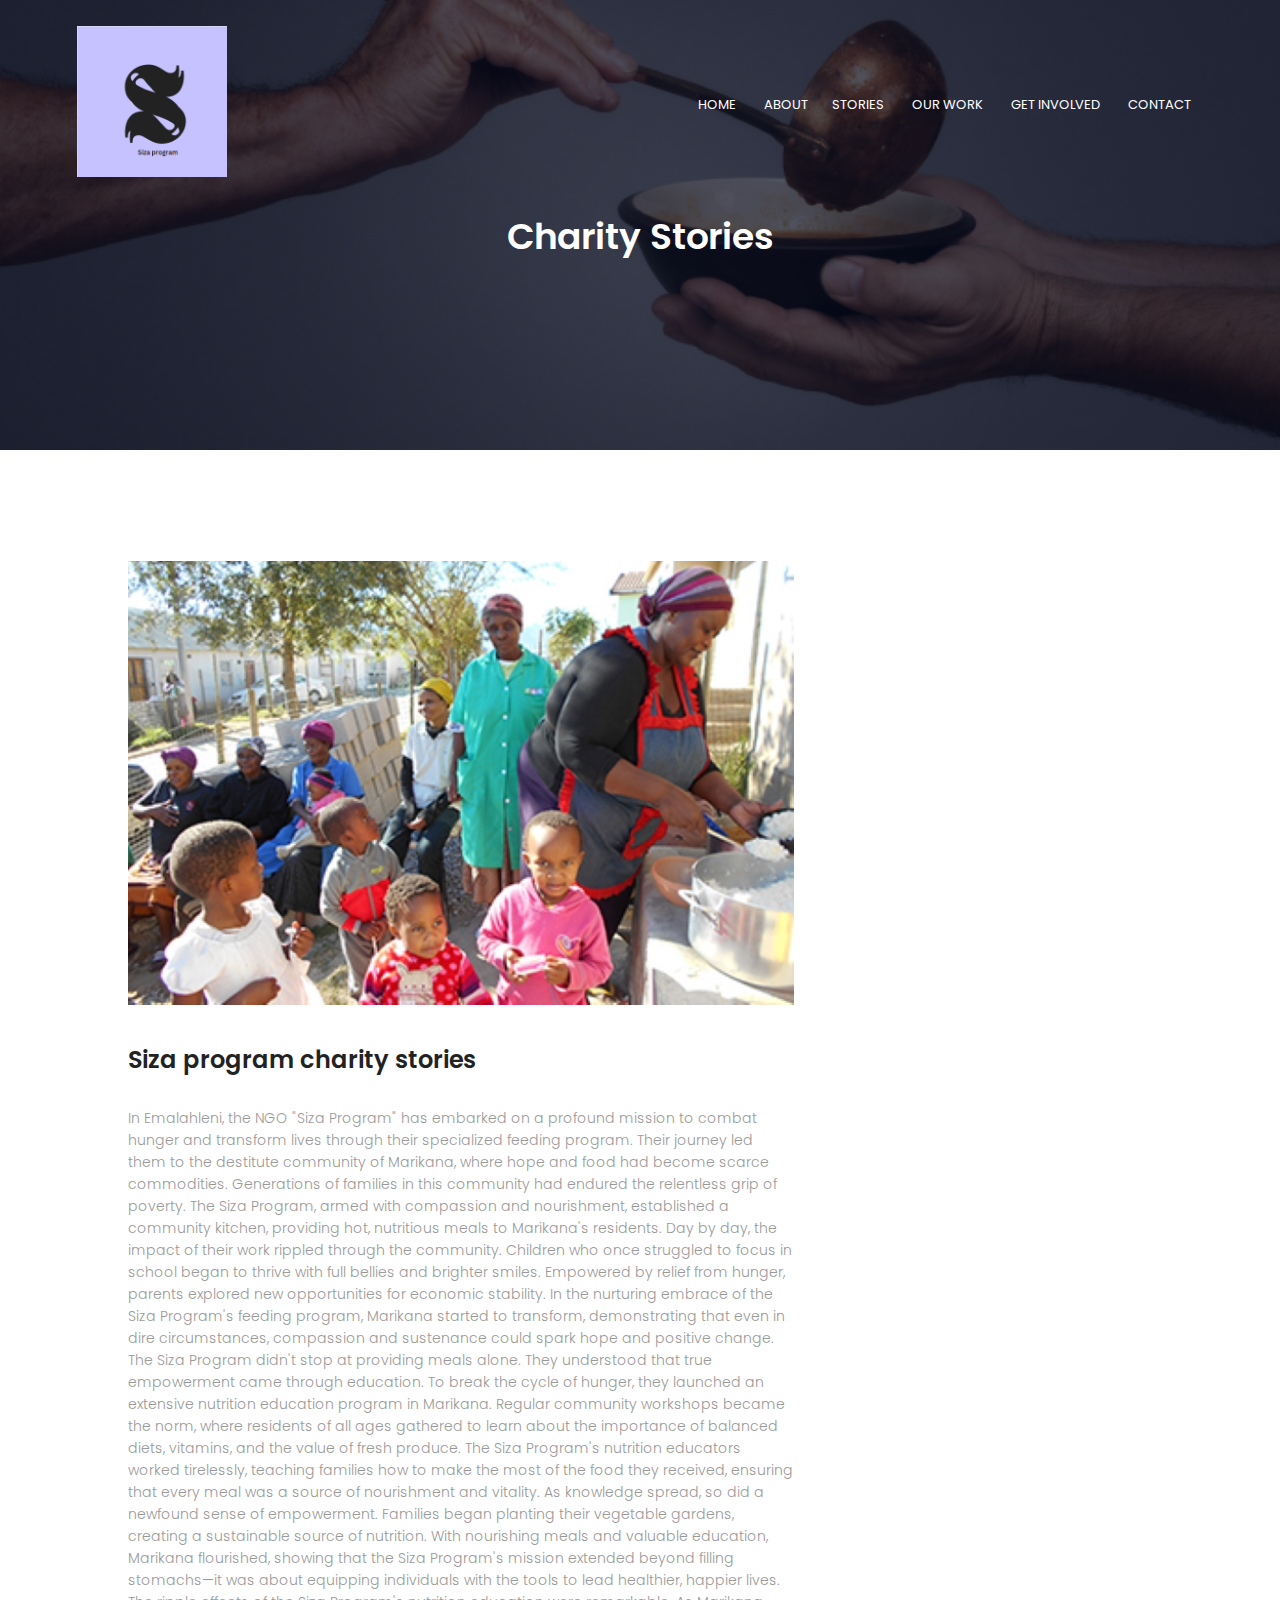
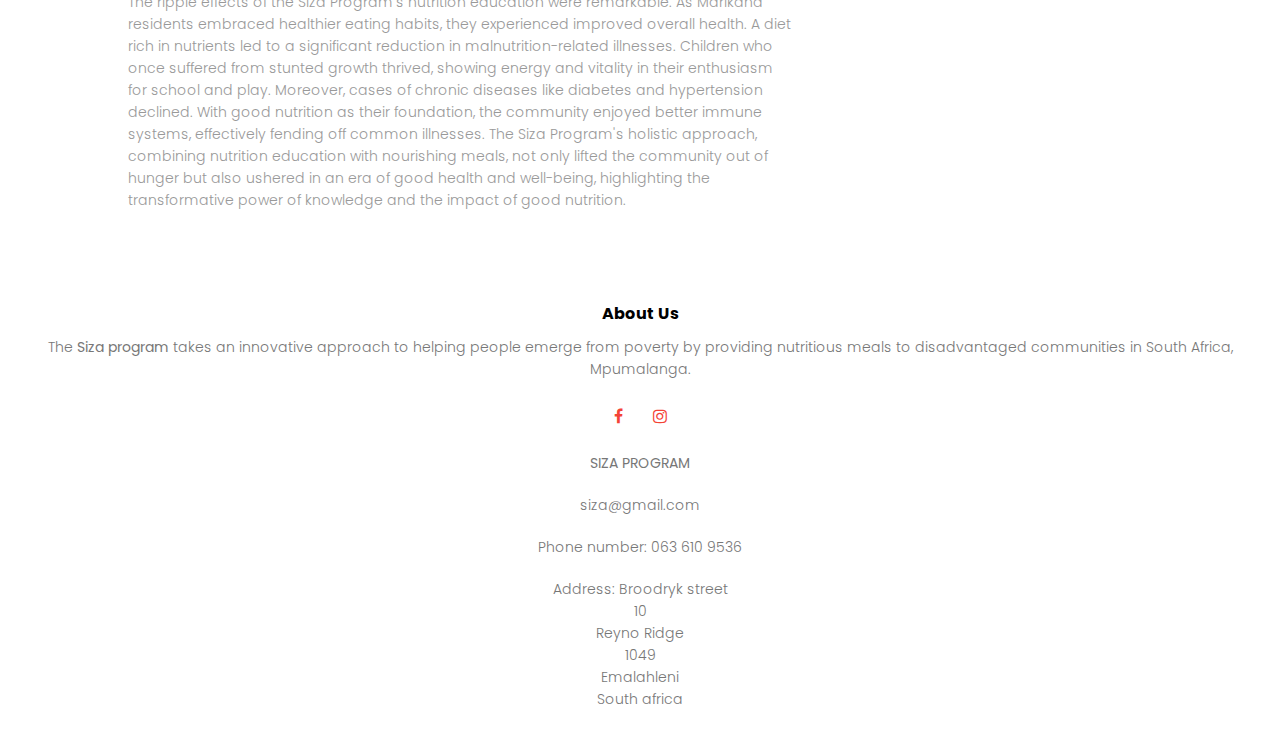
<file: Stories.html>
<!DOCTYPE html>
<html>
      <head>
            <meta name="viewport" content="width=device-width, initial-scale=1.0">
               <title>Siza Program</title>
               <link rel="stylesheet" href="style.css">
               <link rel="preconnect" href="https://fonts.googleapis.com">
<link rel="preconnect" href="https://fonts.gstatic.com" crossorigin>
<link href="https://fonts.googleapis.com/css2?family=Poppins:wght@100;200;300;400;600;700&display=swap" rel="stylesheet">
<link rel="stylesheet" href="https://stackpath.bootstrapcdn.com/font-awesome/4.7.0/css/font-awesome.min.css">

      </head>
      <body>
            <section class="sub_header">
               <nav>
                  <a href="index.html"> <img src="images/Siza.png"> </a>
                  <div class="nav-links" id="navLinks">
                        <i class="fa fa-times" onclick="hideMenu()"></i>
                        <ul>
                              <li> <a href="index.html">HOME</a></li>
                              <li> <a href="About us.html">ABOUT</a</li>
                              <li> <a href="Stories.html">STORIES</a> </li>
                              <li> <a href="Our work.html">OUR WORK</a></li>
                              <li> <a href="Get involved.html">GET INVOLVED</a></li>
                              <li> <a href="Contact us.html">CONTACT</a></li>
                        </ul>
                  </div>
                  <i class="fa fa-bars" onclick="showMenu()"></i>
               </nav>
               
               <h1>Charity Stories</h1>
     
            </section>

            <!-----Charity Stories------>

               <section class="stories">

                  <div class="row">
                           <div class="stories-left">
                              <img src="images/community_based_food_programme.jpg" alt="Siza Program - Community-Based Food Program">
                              <h2>Siza program charity stories</h2>
                              <p>In Emalahleni, the NGO "Siza Program" has embarked on a profound mission to combat hunger and transform lives through their specialized feeding program. Their journey led them to the destitute community of Marikana, where hope and food had become scarce commodities. Generations of families in this community had endured the relentless grip of poverty. The Siza Program, armed with compassion and nourishment, established a community kitchen, providing hot, nutritious meals to Marikana's residents. Day by day, the impact of their work rippled through the community. Children who once struggled to focus in school began to thrive with full bellies and brighter smiles. Empowered by relief from hunger, parents explored new opportunities for economic stability. In the nurturing embrace of the Siza Program's feeding program, Marikana started to transform, demonstrating that even in dire circumstances, compassion and sustenance could spark hope and positive change.</p>
                              <p>The Siza Program didn't stop at providing meals alone. They understood that true empowerment came through education. To break the cycle of hunger, they launched an extensive nutrition education program in Marikana. Regular community workshops became the norm, where residents of all ages gathered to learn about the importance of balanced diets, vitamins, and the value of fresh produce. The Siza Program's nutrition educators worked tirelessly, teaching families how to make the most of the food they received, ensuring that every meal was a source of nourishment and vitality. As knowledge spread, so did a newfound sense of empowerment. Families began planting their vegetable gardens, creating a sustainable source of nutrition. With nourishing meals and valuable education, Marikana flourished, showing that the Siza Program's mission extended beyond filling stomachs—it was about equipping individuals with the tools to lead healthier, happier lives.</p>
                              <p>The ripple effects of the Siza Program's nutrition education were remarkable. As Marikana residents embraced healthier eating habits, they experienced improved overall health. A diet rich in nutrients led to a significant reduction in malnutrition-related illnesses. Children who once suffered from stunted growth thrived, showing energy and vitality in their enthusiasm for school and play. Moreover, cases of chronic diseases like diabetes and hypertension declined. With good nutrition as their foundation, the community enjoyed better immune systems, effectively fending off common illnesses. The Siza Program's holistic approach, combining nutrition education with nourishing meals, not only lifted the community out of hunger but also ushered in an era of good health and well-being, highlighting the transformative power of knowledge and the impact of good nutrition.</p>
                          </div>
                                       <br />
                                       
                           </div>
                          
          
                  </div>

               </section>
   

            <!-----Footer------>

            <section class="footer">
                     <h4>About Us</h4>
                     <p>The <b>Siza program</b> takes an innovative approach to helping people emerge from poverty by providing nutritious meals to disadvantaged communities in South Africa, Mpumalanga. <br />
                     </p> 
                        <div class="icons">
                              <i class="fa fa-facebook"></i>
                              <i class="fa fa-instagram"></i>
                        </div>
                        <p align="center"><b>SIZA PROGRAM</b></p>
                        <p align="center">siza@gmail.com</p>
                        <p align="center">Phone number: 063 610 9536</p>
                        <p align="center">Address: Broodryk street<br />
                                                          10<br />
                                                       Reyno Ridge<br />
                                                           1049<br />
                                                        Emalahleni<br />
                                                       South africa</p>
            </section>


             <!-----JavaScript for toggle menu------>

             <script>
                     var navLinks = document.getElementById("navLinks");
                     function showMenu(){
                        navLinks.style.right = "0";
                     }
                     function hideMenu(){
                        navLinks.style.right = "-200px";
                     }
             </script>
      </body>
</html>
</file>
<file: style.css>
*{
    margin:0;
    padding:0;
    font-family: 'Poppins', sans-serif;
}

.header{
    min-height:100vh;
    width:100%;
    background-image: linear-gradient(rgba(4,9,30,0.7),rgba(4,9,30,0.7)),url(images/plate-ladlefood2.jpg);
    background-position: center;
    background-size: cover;
    position:relative;
}


nav{
  display:flex;
  padding:2% 6%;
  justify-content: space-between;
  align-items: center;
}

nav img{
    width: 150px;
}

.nav-links{
    flex:1;
    text-align: right;
}

.nav-links ul li{
    list-style: none;
    display: inline-block;
    padding: 8px 12px;
    position: relative;
}

.nav-links ul li a{
     color: #fff;
     text-decoration: none;
     font-size: 13px;
}

.nav-links ul li::after{
    content: '';
    width: 0%;
    height:2px;
    background: plum;
    display: block;
    margin: auto;
    transition: 0.5s;
}

.nav-links ul li:hover::after{
    width:100%;
}

.text-box{
    width: 90%;
    color:#fff;
    position:absolute;
    top: 50%;
    left:50%;
    transform:translate(-50%,-50%);
    text-align: center;
}

.text-box h1{
    font-size: 62px;
}

.text-box p{
    margin:10px 0 40px;
    font-size: 14px;
    color:#fff;
}

.hero-btn{
    display:inline-block;
    text-decoration: none;
    color: #fff;
    border:1px solid;
    padding:12px 34px;
    font-size: 13px;
    background: transparent;
    position: relative;
    cursor: pointer;
}

.hero-btn:hover{
    border:1px solid plum;
    background: plum;
    transition: 1s;
}

nav .fa{
    display: none;
}

@media(max-width: 700px){
    .text-box h1{
        font-size: 20px;
    }
    .nav-links ul li{
        display: block;
    }
    .nav-links{
        position: fixed;
        background: plum;
        height:100vh;
        width:200px;
        top:0;
        right:-200px;
        text-align: left;
        z-index: 2;
        transition: 1s;
    }
nav .fa{
    display: block;
    color: #fff;
    margin: 10px;
    font-size: 22px;
    cursor: pointer;
}
.nav-links ul{
    padding: 30px;
}

}

/*-----Charity Stories-------*/

.charity_stories{
    width:80%;
    margin: auto;
    text-align: center;
    padding-top: 100px;
}

h1{
    font-size: 36px;
    font-weight: 600;
}

p{
    color: #777;
    font-size: 14px;
    font-weight: 300;
    line-height: 22px;
    padding:10px;
}

.row{
    margin-top: 5%;
    display:flex;
    justify-content: space-between;
}

.col{
    flex-basis: 31%;
    background: #fff3f3;
    border-radius: 10px;
    margin-bottom: 5%;
    padding: 20px 12px;
    box-sizing: border-box;
    transition: 0.5s;
}

h3{
    text-align: center;
    font-weight: 600;
    margin:10px 0;
}

.col:hover{
    box-shadow: 0 0 20px 0px rgba(0,0,0,0.2);
}

@media(max-width: 700px){
    .row{
        flex-direction: column;
    }
}

/*-----Our work-------*/

.our_work{
    width:80%;
    margin: auto;
    text-align: center;
    padding-top: 50px;
}

.our_work_col{
    flex-basis: 32%;
    border-radius: 10px;
    margin-bottom: 30px;
    position: relative;
    overflow: hidden;
}

.our_work_col img{
    width: 100%;
}

/*-----Get involved------*/

.get_involved{
    margin: 100px auto;
    width: 80%;
    background-image: linear-gradient(rgba(0,0,0,0.7),rgba(0,0,0,0.7)),url(images/plate-ladlefood2.jpg);
    background-position: center;
    background-size: cover;
    border-radius: 10px;
    text-align: center;
    padding: 100px 0;
}

.get_involved h1{
   color: #fff;
   margin-bottom: 40px;
   padding: 0;
}

@media(max-width: 700px){
    .get_involved h1{
          font-size: 24px;
    }
}


/*--------footer---------*/

.footer{
   width:100%;
   text-align: center;
   padding: 30px 0;
}

.footer:h4{
    margin-bottom: 25px;
    margin-top: 20px;
    font-weight: 600;
}

.icons .fa{
    color:#f44336;
    margin: 0 13px;
    cursor: pointer;
    padding: 18px 0;
}

/*-------About us page--------*/

.sub_header{
    height: 50vh;
    width: 100%;
    background-image: linear-gradient(rgba(4,9,30,0.7),rgba(4,9,30,0.7)),url(images/plate-ladlefood2.jpg);
    background-position: center;
    background-size: cover;
    text-align: center;
    color: #fff;
}

.about-us{
    width:80%;
    margin:auto;
    padding-top: 80px;
    padding-bottom: 50px;
}

.about-col{
    flex-basis: 48%;
    padding: 30px 2px;
}

.about-col img{
    width: 100%;
}

.about-col h1{
    padding-top: 0;
}

.about-col p{
    padding: 15px 0 25px;
}

.plum-btn{
    border: 1px solid plum;
    background: transparent;
    color: plum;
}

.plum-btn:hover{
   color: #fff;
}

/*--------Contact us page---------*/

.location{
    width: 80%;
    margin: auto;
    padding: 80px 0;
}

.location iframe{
    width: 100%;
}

.contact-us{
    width:80%;
    margin:auto;
}

.contact-col{
    flex-basis:48%;
    margin-bottom: 30px;
}

.contact-col div{
    display:flex;
    align-items: center;
    margin-bottom: 40px;
}

.contact-col div .fa{
    font-size: 28px;
    color: #f44336;
    margin: 10px;
    margin-right: 30px;
}

.contact-col div p{
    padding: 0;
}

.contact-col div h5{
    font-size: 20px;
    margin-bottom: 5px;
    color: #555;
    font-weight: 400;
}

.contact-col input, .contact-col textarea{
    width: 100%;
    padding: 15px;
    margin-bottom: 17px;
    outline: none;
    border: 1px solid #ccc;
    box-sizing: border-box;
}

.red-btn{
    display:inline-block;
    text-decoration: none;
    color: grey;
    border:1px solid grey;
    padding:12px 34px;
    font-size: 13px;
    background: transparent;
    position: relative;
    cursor: pointer;
}

.red-btn:hover{
    border:1px solid plum;
    background: plum;
    transition: 1s;
}

/*--------Charity stories---------*/

.stories{
   width:80%;
   margin:auto;
   padding: 60px 0;
}

.stories-left{
    flex-basis: 65%;
}

.stories-left img{
    width: 100%;
}

.stories-left h2{
    color: #222;
    font-weight: 600;
    margin: 30px 0;
}

.stories-left p{
   color: #999;
   padding: 0;
}

.stories-right{
    flex-basis: 32%;
}

.stories-right h3{
    background: plum;
    color: #fff;
    padding: 7px 0;
    font-size: 16px;
    margin-bottom: 20px;
}

.stories-right div{
    display: flex;
    align-items: center;
    justify-content: space-between;
    color: #555;
    padding: 8px;
    box-sizing: border-box;
}

@media(max-width: 700px){
    .sub_header h1{
        font-size: 24px;
    }
}

.our-work{
    font-family: Arial, Helvetica, sans-serif;
    width: 100%;
    min-height: 100vh;
    display: grid;
    place-items: center;
}

.work-row{
    width: 80%;
    max-width: 1170px;
    display: grid;
    grid-template-columns: repeat(2, 1fr);
    grid-gap: 50px 30px;
}

.work-row .work-left{
    overflow: hidden;
}

.work-row .work-left img{
     width: 100%;
     height: 100%;
     object-fit: cover;
}

.work-row .work-right{
    display: flex;
    align-self: center;
}

.work-row .work-right .work-content{
    padding-left:20px ;
}

.work-row .work-right .work-content p{
    font-size: 16px;
    line-height: 26px;
    padding-bottom: 15px;
}

@media(max-width: 991px){
    .work-row .work-right .work-content{
        padding-left: 0;
    }
}

@media(max-width: 700px){
    .work-row{
        width: 90%;
        grid-template-columns: 1fr;
    }
}

/*--------Form---------*/

.wrapper{
    position: relative;
    top: 100%;
    left: 35%;
    max-width: 350px;
    width: 100%;
    background: rgb(218, 211, 211);
    padding: 25px;
    border-radius: 5px;
    box-shadow: 4px 4px 2px plum; 
  }
  
  .wrapper h2{
    text-align: center;
    margin-bottom: 20px;
    text-transform: uppercase;
    letter-spacing: 3px;
    color: #332902;
  }
  
  .wrapper .input_field{
    margin-bottom: 10px;
  }
  
  .wrapper .input_field input[type="text"],
  .wrapper textarea{
    border: 1px solid #e0e0e0;
    width: 100%;
    padding: 10px;
  }
  
  .wrapper textarea{
    resize: none;
    height: 80px;
  }
  
  .wrapper .btn input[type="submit"]{
    border: 0px;
    margin-top: 15px;
    padding: 10px;
    text-align: center;
    width: 100%;
    background: plum;
    color: #332902;
    text-transform: uppercase;
    letter-spacing: 5px;
    font-weight: bold;
    border-radius: 25px;
    cursor: pointer;
  }
  
  #error_message{
    margin-bottom: 20px;
    background: plum;
    padding: 0px;
    text-align: center;
    font-size: 14px;
    transition: all 0.5s ease;
  }

  /*--------Google form---------*/

  .form{
	height: 1100px;
	width: 600px;
	margin: auto;
}

.title-div{
	height: 150px;
	width: 600px;
	background-color: #FDFEFE;
	margin: 15px;
	border-radius: 8px;
	border-top: 8px solid plum;
	padding: 25px;
}
.name-div, .gmail-div{
	height: 150px;
	width: 650px;
	background-color: #FDFEFE;
	margin: 15px;
	border-radius: 8px;
}
.name{
	padding-top: 20px;
	padding-left: 25px;
	padding-bottom: 25px;
	font-size: 15px;
}
.input-div{
	padding-top: 25px;
	padding-left: 25px;
}
.input-div input{
	width: 300px;
	border: 0;
	outline: 0;
	border-bottom: 1.5px solid #DCD7D7;
	font-size: 15px;
}
.google-btn{
	height: 36px;
	width: 100px;
	background-color: plum;
	border-radius: 5px;
	font-size: 14px;
	letter-spacing: .5px;
	font-weight: 540;
	border: none;
	padding: 10px;
	position: absolute;
	margin: 15px;
	color: white;
    cursor: pointer;
}
.last-div h2{
	text-align: center;
	padding-top: 50px;
	color: #a2a4a6;
	font-weight: 200;
}
.term{
	font-size: 12px;
	padding-left: 65px;
	padding-top: 5px;
	position: absolute;
}
.never{
	padding-left: 15px;
	font-size: 12px;
	padding-top: 70px;
	font-weight: 400;

}



@media (max-width: 700px) {
    /* Remove the width constraint for the form and sections */
    .form, .title-div, .name-div, .gmail-div, .name, .input-div, .google-btn, .last-div h2, .term, .never {
      width: auto; /* Allow content to expand to its natural width */
      max-width: 100%; /* Ensure content doesn't exceed the screen width */
    }

    .last-div h2{
        margin-top: 10%;
    }


  }

  @media (max-width: 700px) {
    /* Override some styles for smaller screens, while keeping the design intact */
    .wrapper {
      left: 0; /* Adjust the left position to center the content */
      width: auto;
      max-width: 80%;
    }
    
    .wrapper h2 {
      font-size: 20px; /* Adjust the font size for better visibility on smaller screens */
    }
  }
</file>
